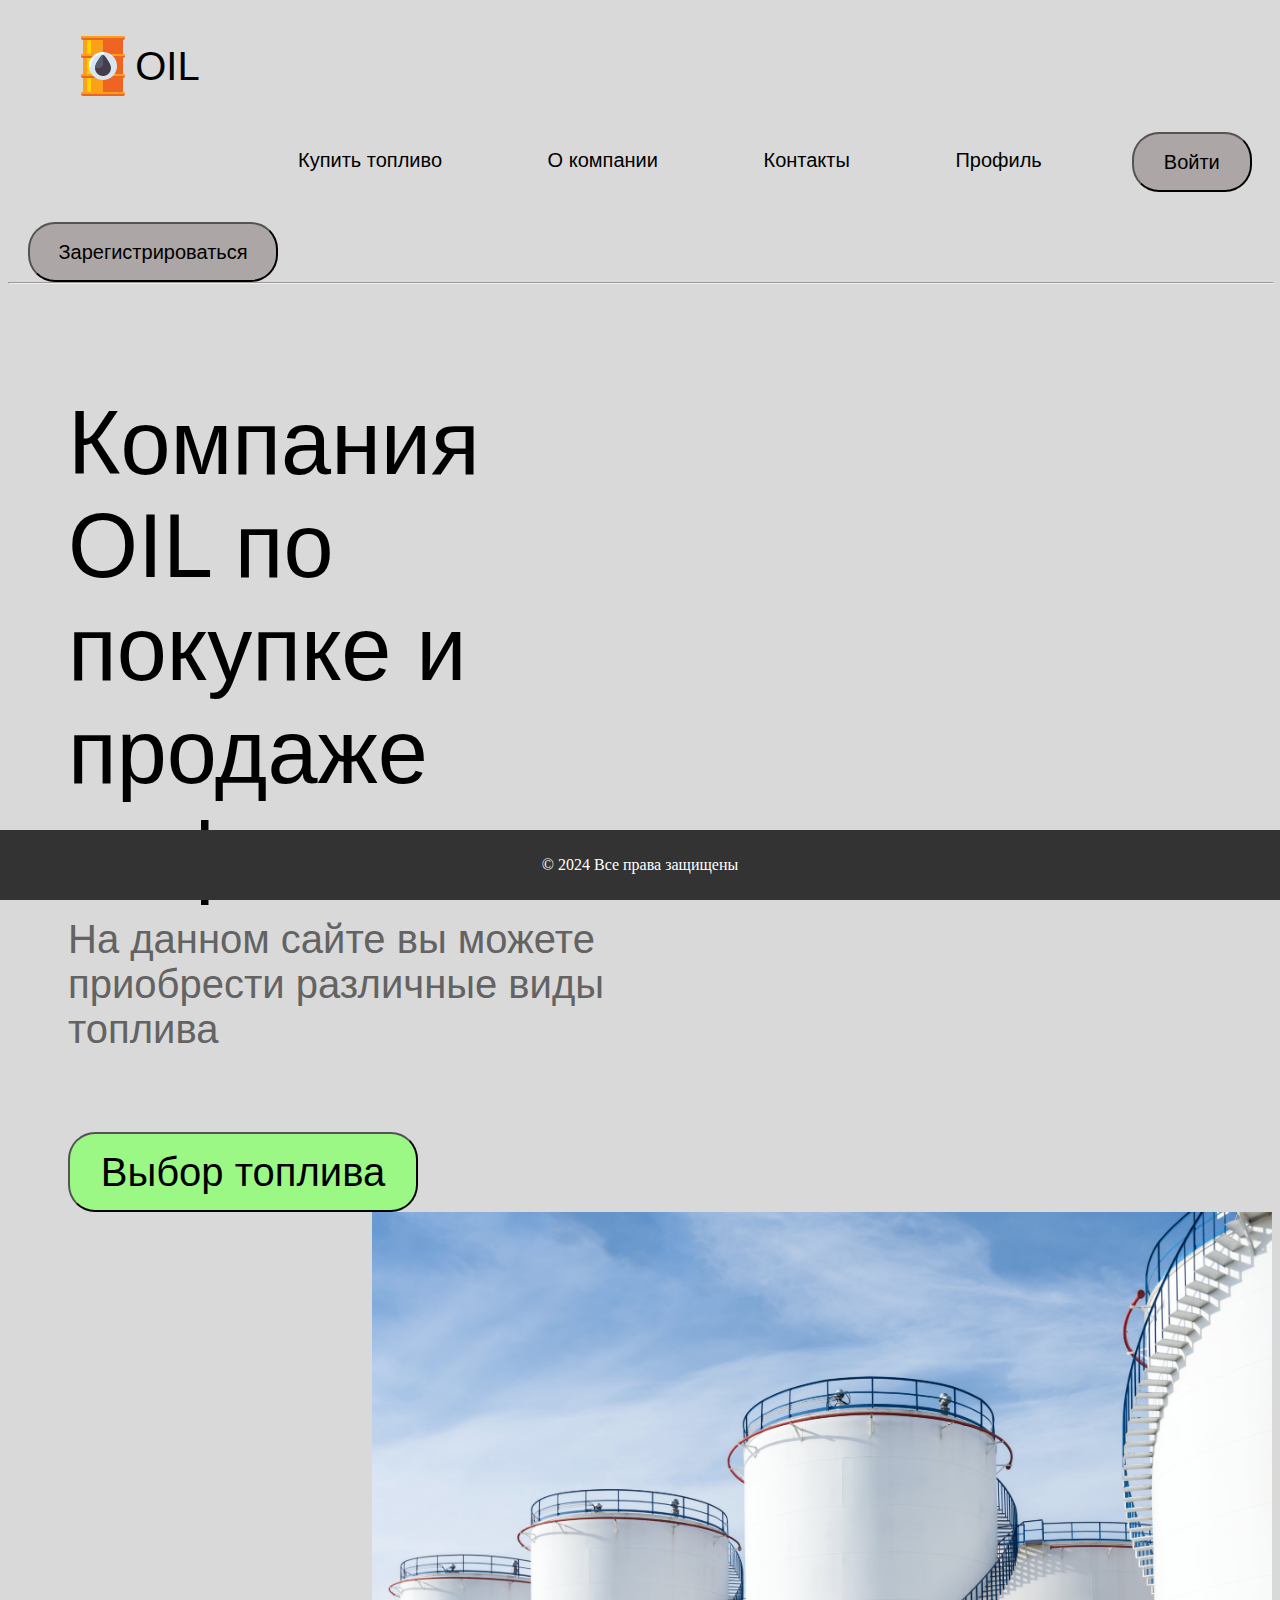
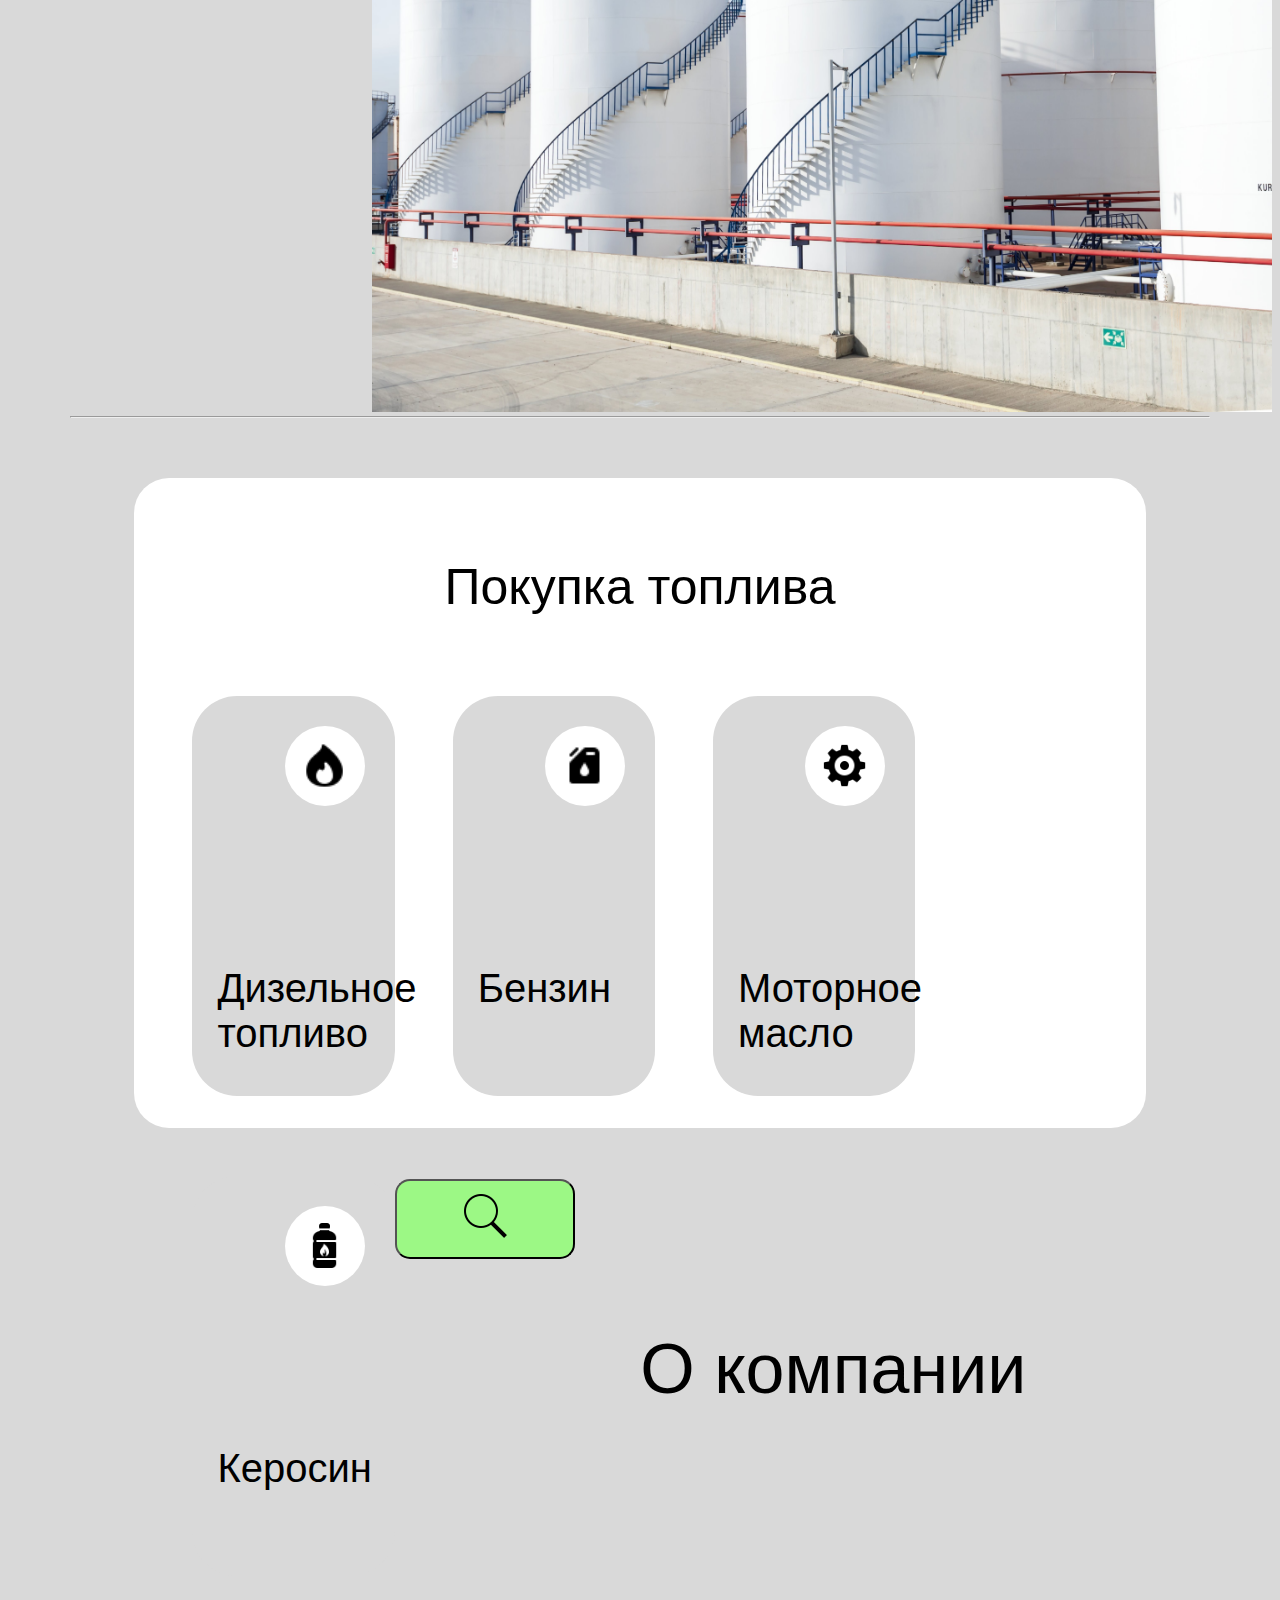
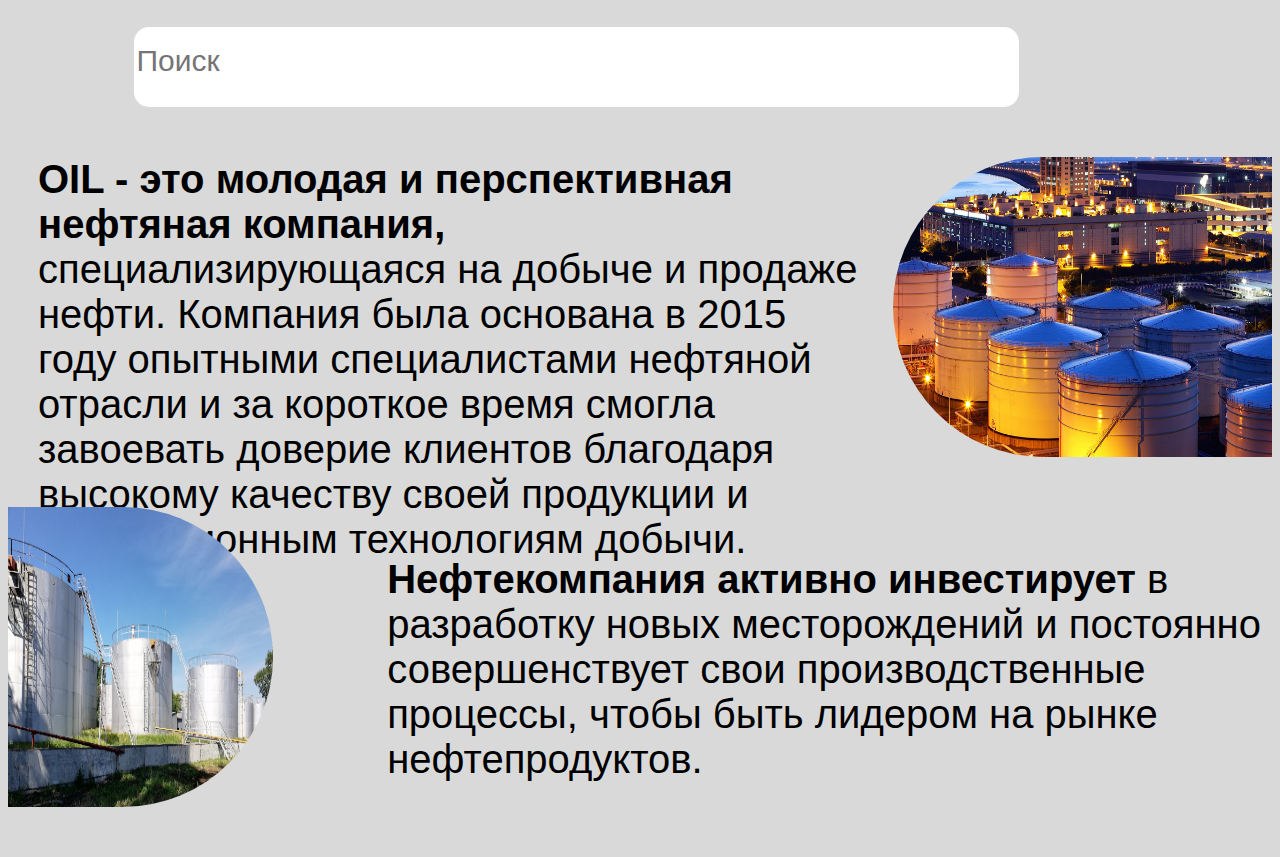
<file: kurs/index.html>
<!DOCTYPE html>
<html lang="en">
<head>
    <meta charset="UTF-8">
    <meta name="viewport" content="width=device-width, initial-scale=1.0">
    <link rel="stylesheet" href="style.css">
    <title>Document</title>
</head>
<body>
    <div class="header">
        <div id="logo">
            <img src="images/oil.png">
            <div id="text">
                <a href="index.html">OIL</a>
            </div>
        </div>
        <div id="nav">
            <a href="#hrr">Купить топливо</a>
            <a href="#ok">О компании</a>
            <a href="kontakt.html">Контакты</a>
            <a href="#">Профиль</a>
        </div>
        <div id="buttons">
            <button id="button" onclick="location.href='avt.html'">Войти</button>
        </div>
        <div id="buttons2">
            <button id="button2" onclick="location.href='reg.html'">Зарегистрироваться</button>
        </div>
    </div>
    <hr width="100%">
    <div class="content">
    <div class="text2">
        Компания OIL по покупке и продаже нефти
    </div>
    <div class="text3">
        На данном сайте вы можете приобрести различные виды топлива
    </div>
    <div id="buttons3">
        <button id="button3" onclick="location.href='#hrr'">Выбор топлива</button>
    </div>
    </div>
    <div class="img1">
        <img src="images/baza.jpg" width="900px" height="800px">
    </div>
    <hr id="hrr" width="90%" size="2px">
    <div class="pokup">
        <div id="text4">
            Покупка топлива
        </div>
       <div id="pok1">
            <div class="ic">
                <div class="png">
                <img src="images/diz.png" width="45px" height="45px">
                </div>
            </div>
            <div class="texta">
                Дизельное топливо
            </div>
       </div>
       <div id="pok1">
            <div class="ic">
                <div class="png">
                    <img src="images/benz.png" width="45px" height="45px">
                    </div>
            </div>
            <div class="texta">
                    Бензин
            </div>
       </div>
       <div id="pok1">
            <div class="ic">
                <div class="png">
                    <img src="images/shest.png" width="45px" height="45px">
                    </div>
            </div>
            <div class="texta">
                    Моторное масло
            </div>
       </div>
       <div id="pok1">
            <div class="ic">
                <div class="png">
                    <img src="images/ker.png" width="45px" height="45px">
                    </div>
            </div>
            <div class="texta">
                    Керосин
            </div>
       </div>
    </div>
    <div class="poisk">
        <input type="search" id="name" name="name" placeholder="Поиск"/>
    </div>
    <div id="buttons4">
        <button id="button4"><img src="images/poisk.png"></button>
    </div>
    <div class="okomp">
        <div id="ok">О компании</div>
    </div>
    <div class="o1">
        <div class="otext">
            <b>OIL - это молодая и перспективная нефтяная компания,</b>
специализирующаяся на добыче и продаже нефти. 
Компания была основана в 2015 году опытными 
специалистами нефтяной отрасли и за короткое время 
смогла завоевать доверие клиентов благодаря высокому 
качеству своей продукции и инновационным
технологиям добычи.
        </div>
        <div class="img2">
            <img id="img2" src="images/neft1.jpg" height="300px" width="100%">
        </div>
    </div>
    <div class="o1">
        <div class="img3">
            <img id="img3" src="images/neft2.jpg" height="300px" width="70%">
        </div>
        <div class="otext2">
            <b>Нефтекомпания активно инвестирует</b> в разработку
новых месторождений и постоянно совершенствует свои производственные
процессы, чтобы быть лидером на рынке нефтепродуктов.
        </div>
    </div>
    <footer>
        <p>&copy; 2024 Все права защищены</p>
    </footer>
</body>
</html>
</file>
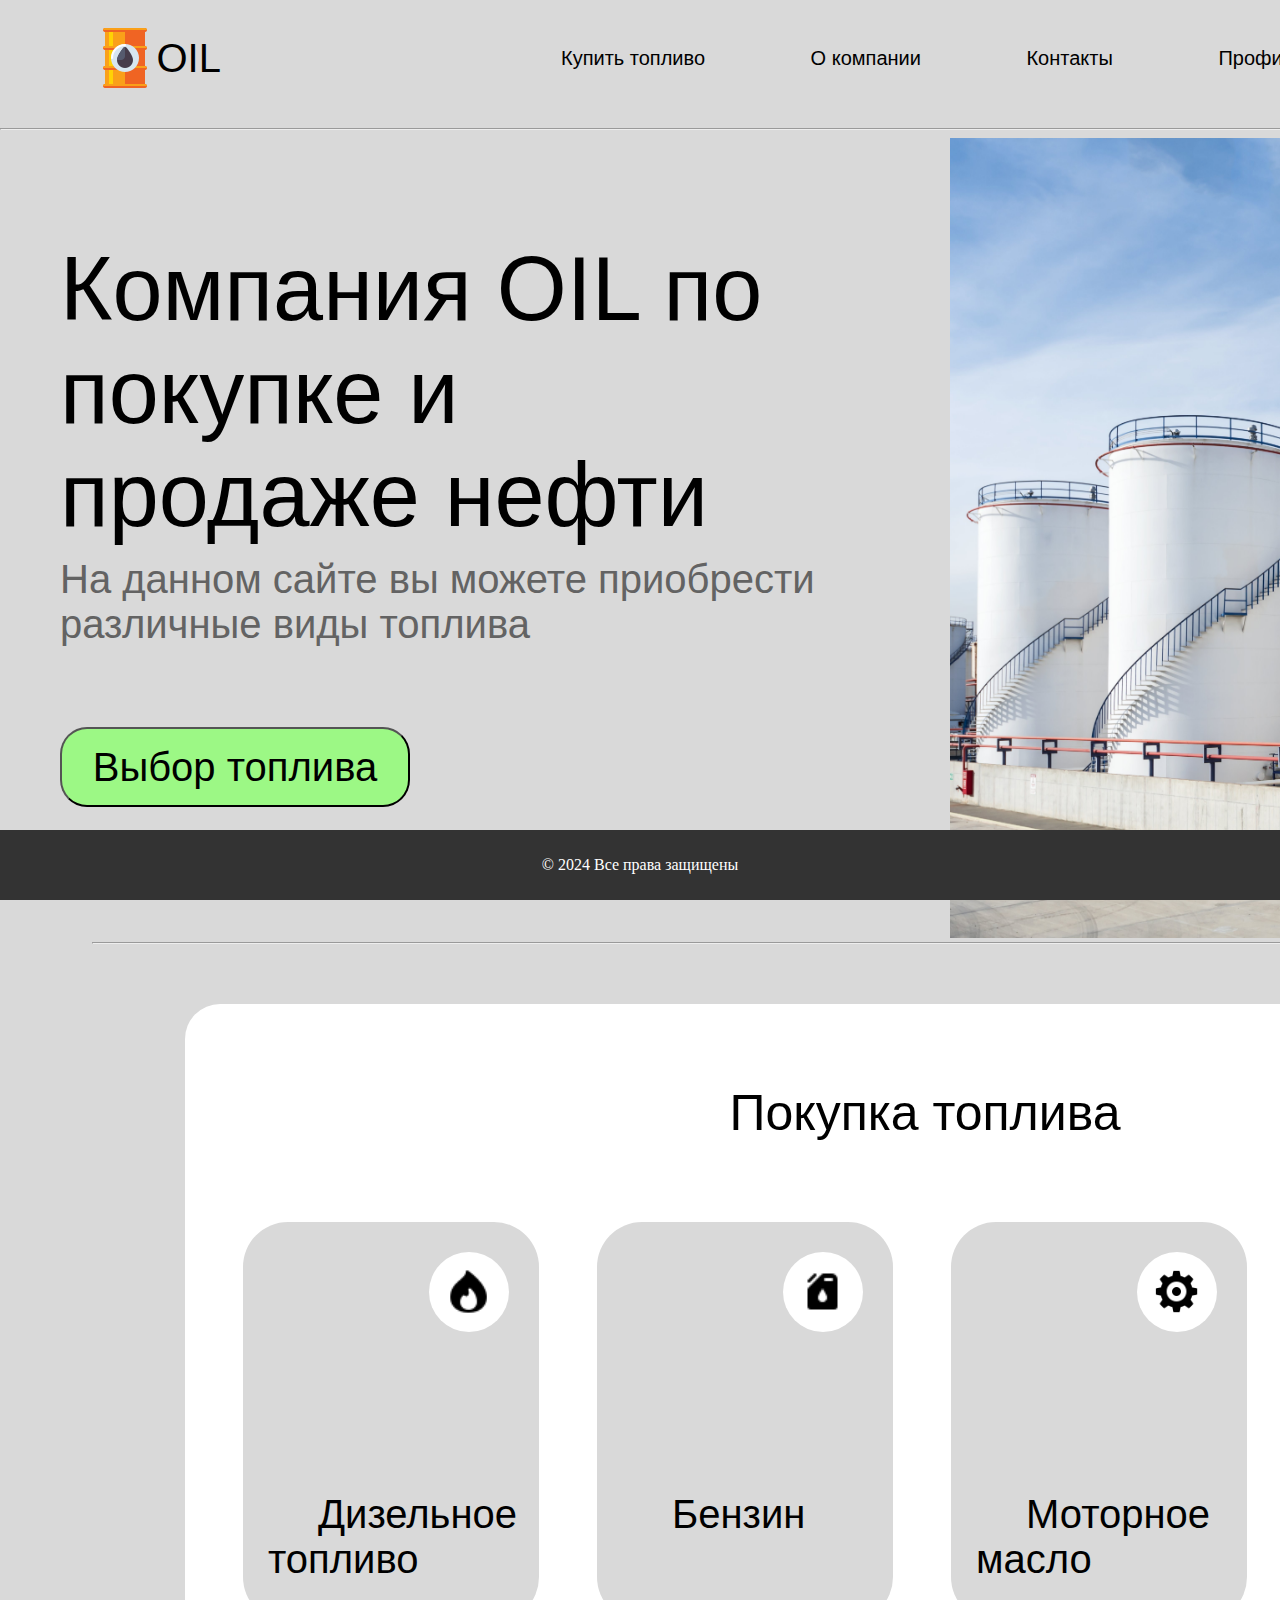
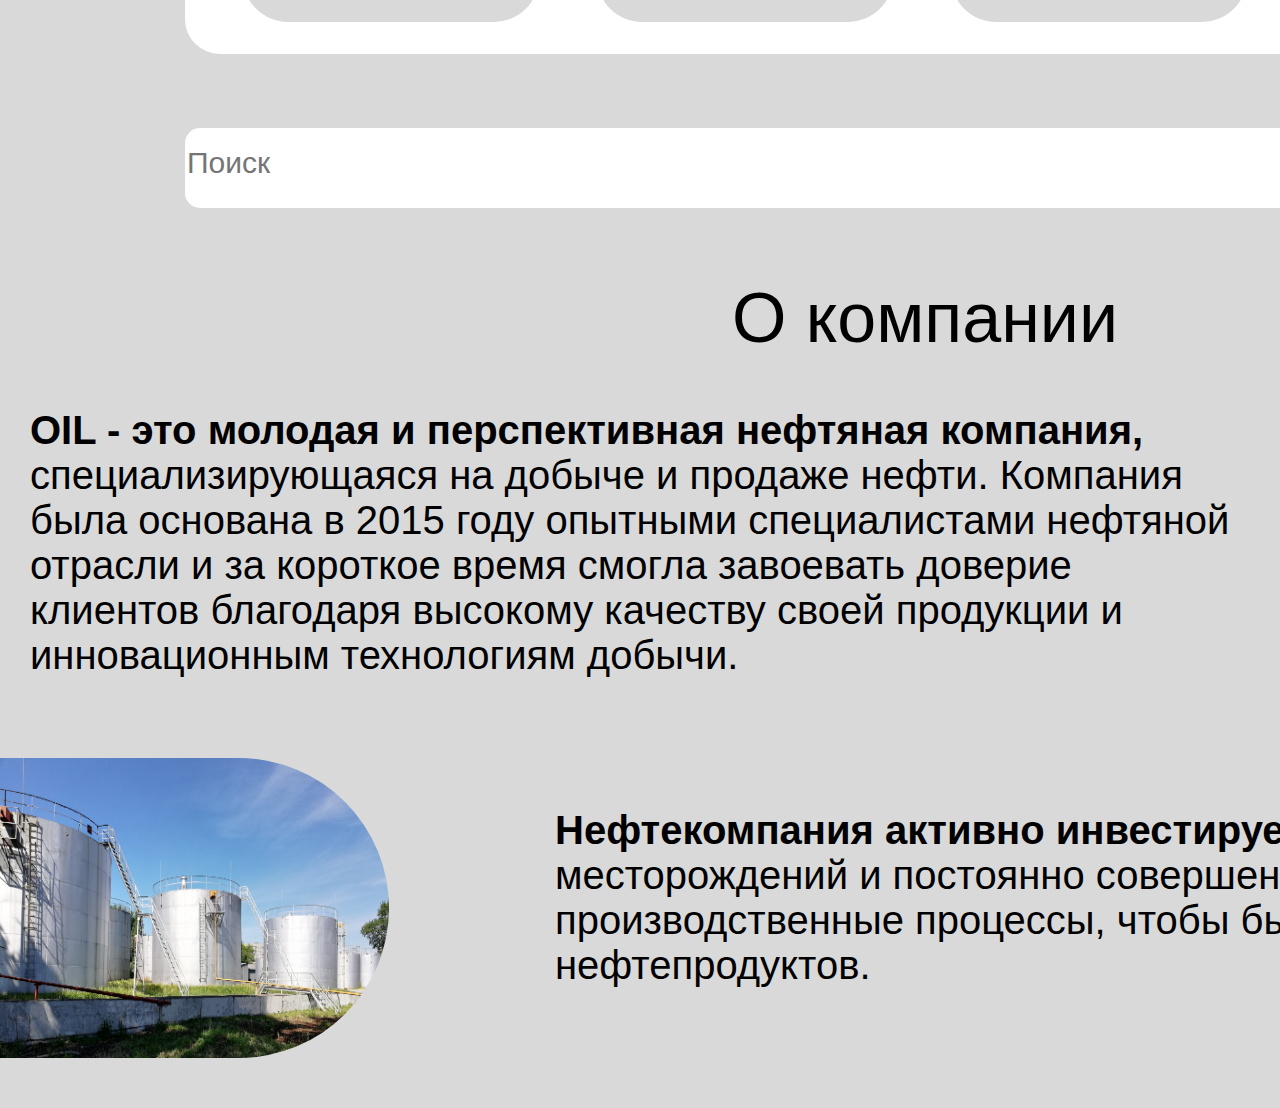
<file: kurs/kurs/index.html>
<!DOCTYPE html>
<html lang="en">
<head>
    <meta charset="UTF-8">
    <meta name="viewport" content="width=device-width, initial-scale=1.0">
    <link rel="stylesheet" href="style.css">
    <title>OIL</title>
</head>
<body>
    <div class="header">
        <div id="logo">
            <img src="images/oil.png">
            <div id="text">
                <a href="index.html">OIL</a>
            </div>
        </div>
        <div id="nav">
            <a href="#hrr">Купить топливо</a>
            <a href="#ok">О компании</a>
            <a href="kontakt.html">Контакты</a>
            <a href="#">Профиль</a>
        </div>
        <div id="buttons">
            <button id="button" onclick="location.href='avt.html'">Войти</button>
        </div>
        <div id="buttons2">
            <button id="button2" onclick="location.href='reg.html'">Зарегистрироваться</button>
        </div>
    </div>
    <hr width="100%">
    <div class="content">
    <div class="text2">
        Компания OIL по покупке и продаже нефти
    </div>
    <div class="text3">
        На данном сайте вы можете приобрести различные виды топлива
    </div>
    <div id="buttons3">
        <button id="button3" onclick="location.href='#hrr'">Выбор топлива</button>
    </div>
    </div>
    <div class="img1">
        <img src="images/baza.jpg" width="900px" height="800px">
    </div>
    <hr id="hrr" width="90%" size="2px">
    <div class="pokup">
        <div id="text4">
            Покупка топлива
        </div>
       <div id="pok1">
            <div class="ic">
                <div class="png">
                <img src="images/diz.png" width="45px" height="45px">
                </div>
            </div>
            <div class="texta">
                <a href="tovar.html">Дизельное топливо</a>
            </div>
       </div>
       <div id="pok1">
            <div class="ic">
                <div class="png">
                    <img src="images/benz.png" width="45px" height="45px">
                    </div>
            </div>
            <div class="texta">
                <a href="tovar2.html">Бензин</a>
            </div>
       </div>
       <div id="pok1">
            <div class="ic">
                <div class="png">
                    <img src="images/shest.png" width="45px" height="45px">
                    </div>
            </div>
            <div class="texta">
                <a href="tovar3.html">Моторное масло</a>
            </div>
       </div>
       <div id="pok1">
            <div class="ic">
                <div class="png">
                    <img src="images/ker.png" width="45px" height="45px">
                    </div>
            </div>
            <div class="texta">
                <a href="tovar4.html">Керосин</a>
            </div>
       </div>
    </div>
    <div class="poisk">
        <input type="search" id="name" name="name" placeholder="Поиск"/>
    </div>
    <div id="buttons4">
        <button id="button4"><img src="images/poisk.png"></button>
    </div>
    <div class="okomp">
        <div id="ok">О компании</div>
    </div>
    <div class="o1">
        <div class="otext">
            <b>OIL - это молодая и перспективная нефтяная компания,</b>
специализирующаяся на добыче и продаже нефти. 
Компания была основана в 2015 году опытными 
специалистами нефтяной отрасли и за короткое время 
смогла завоевать доверие клиентов благодаря высокому 
качеству своей продукции и инновационным
технологиям добычи.
        </div>
        <div class="img2">
            <img id="img2" src="images/neft1.jpg" height="300px" width="100%">
        </div>
    </div>
    <div class="o1">
        <div class="img3">
            <img id="img3" src="images/neft2.jpg" height="300px" width="70%">
        </div>
        <div class="otext2">
            <b>Нефтекомпания активно инвестирует</b> в разработку
новых месторождений и постоянно совершенствует свои производственные
процессы, чтобы быть лидером на рынке нефтепродуктов.
        </div>
    </div>
    <footer>
        <p>&copy; 2024 Все права защищены</p>
    </footer>
</body>
</html>
</file>
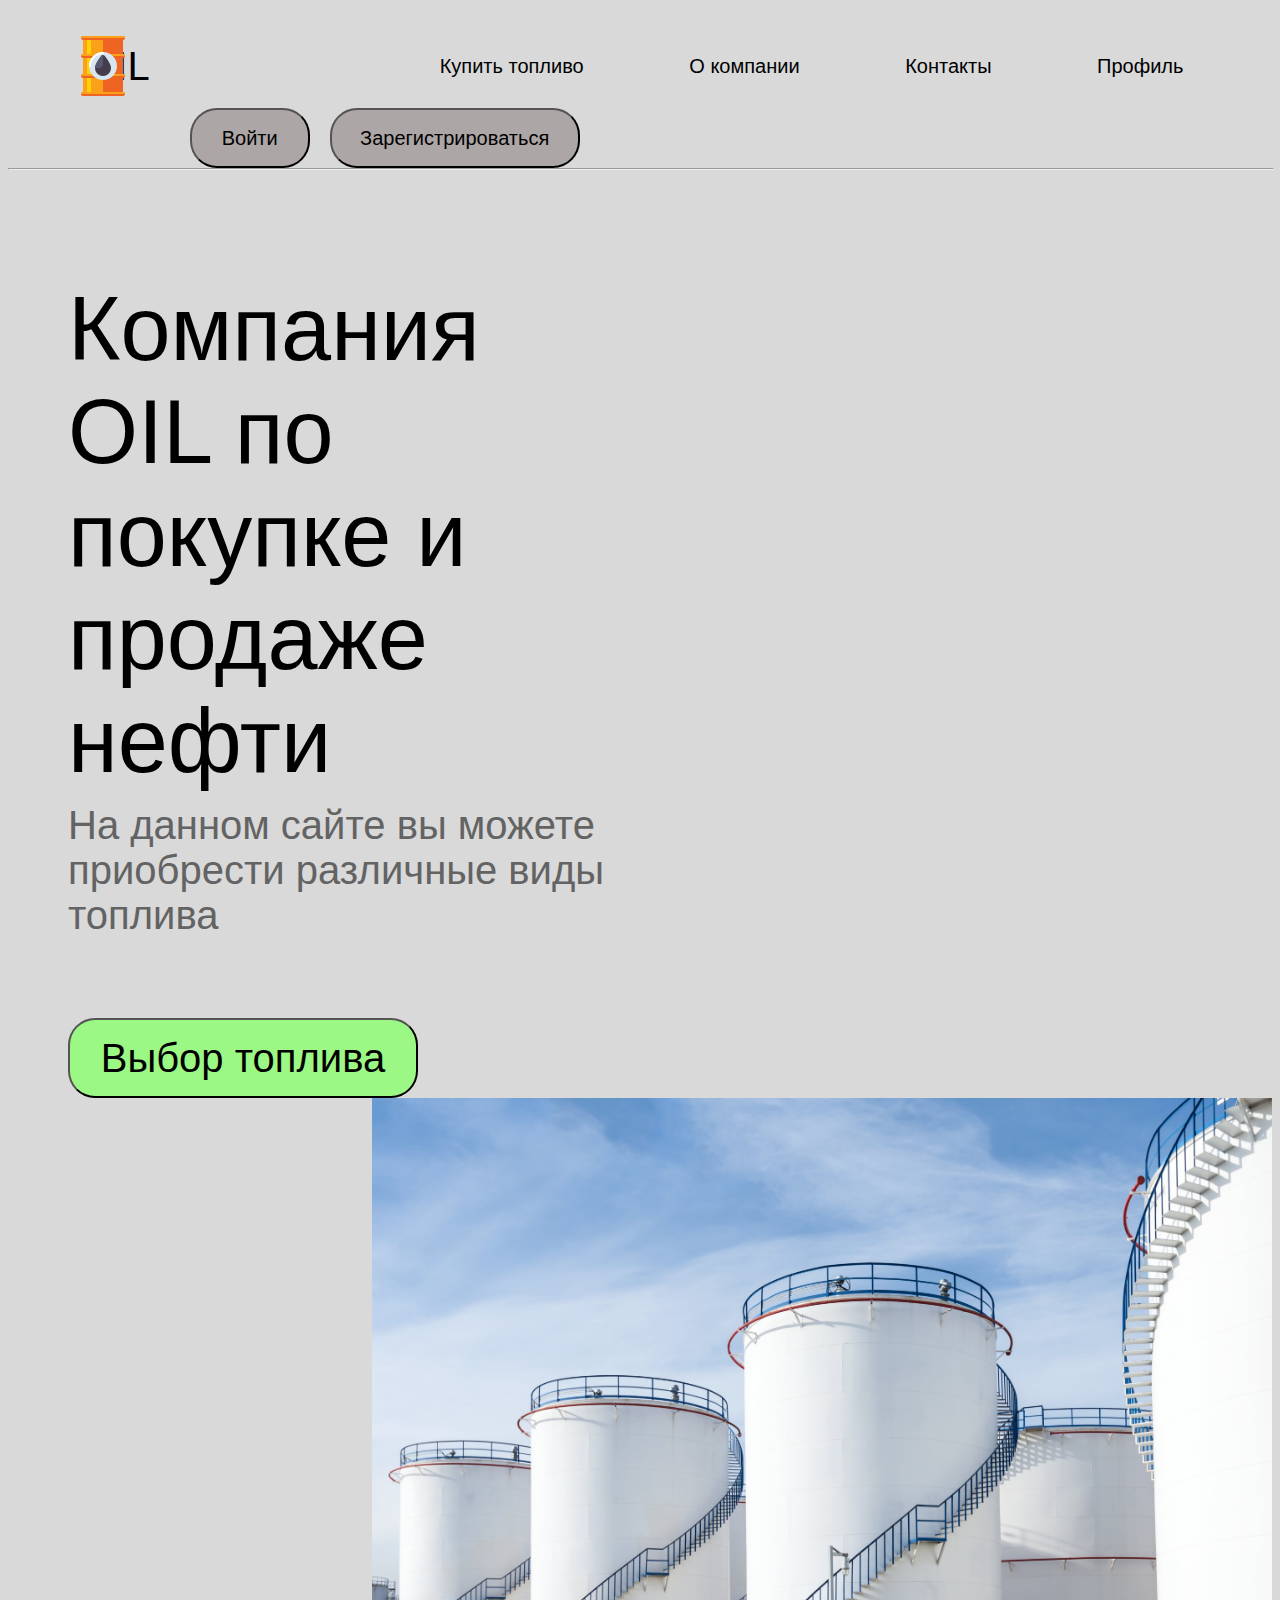
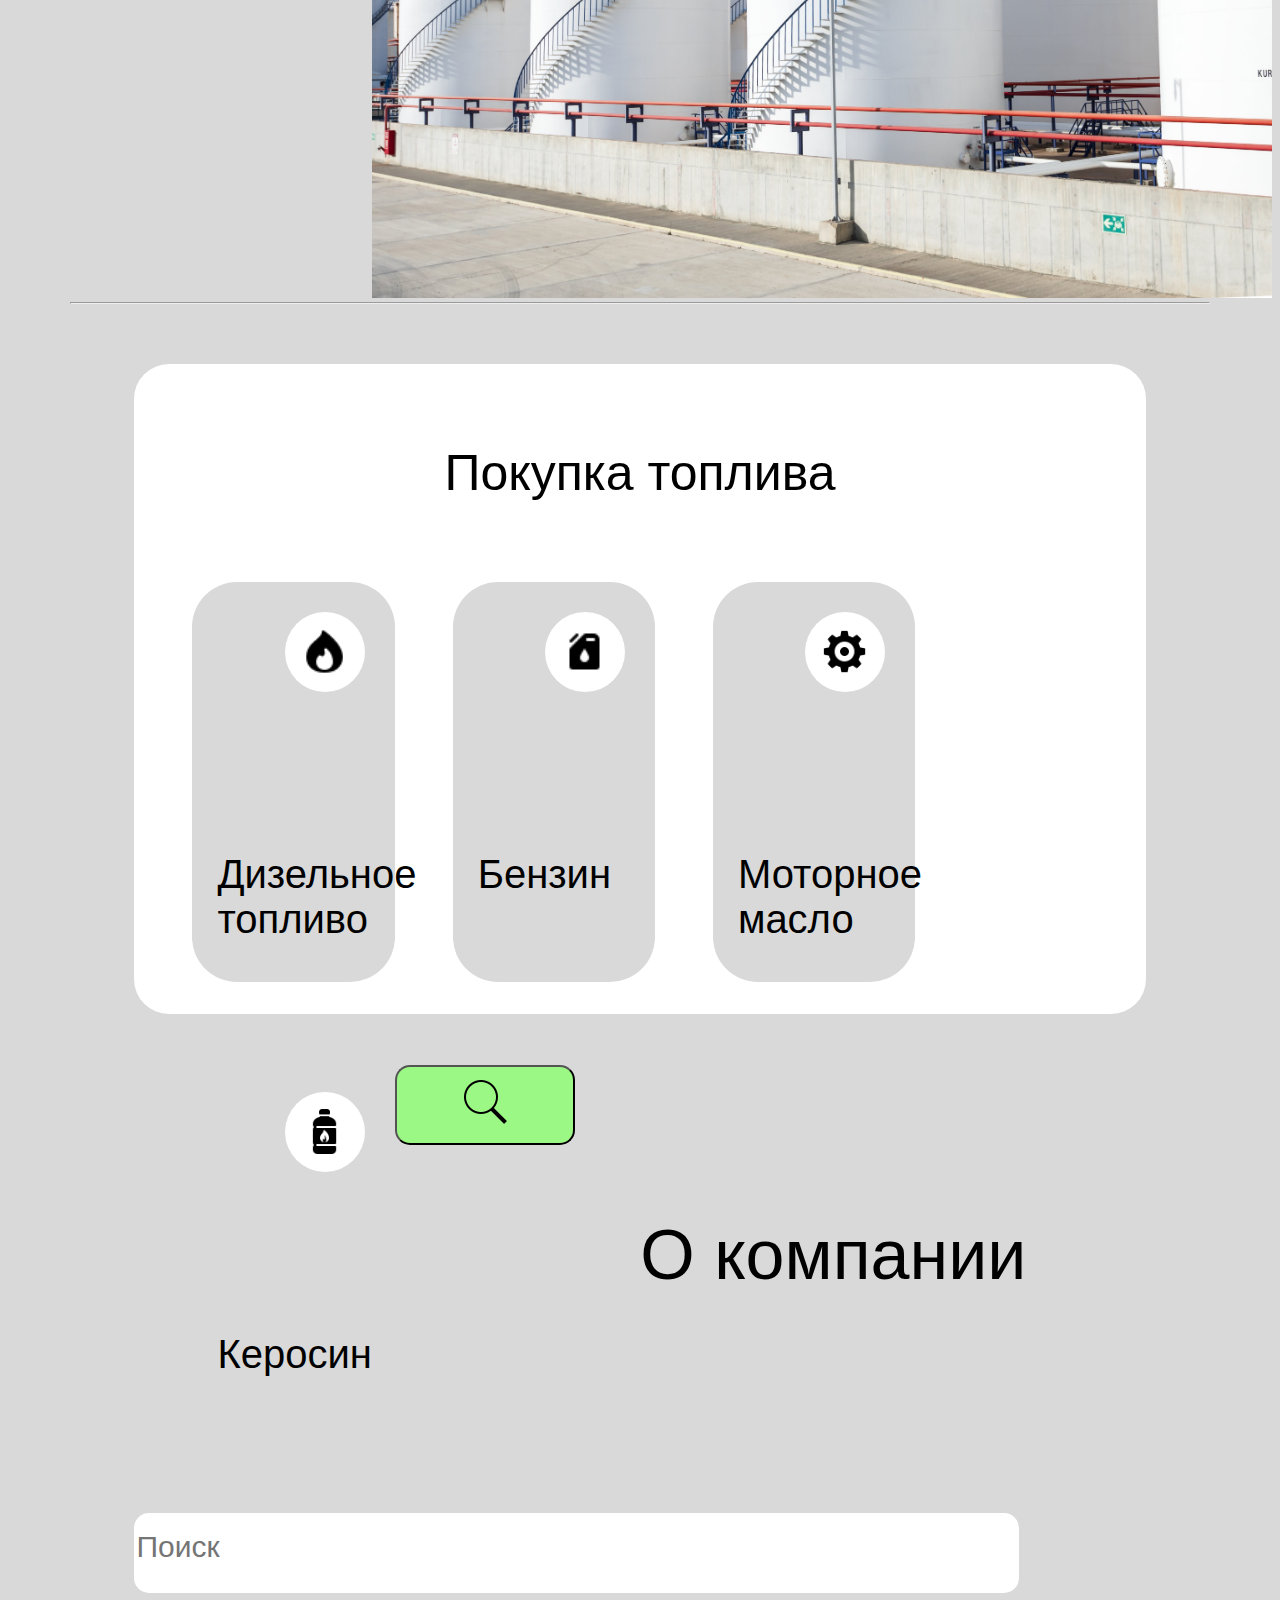
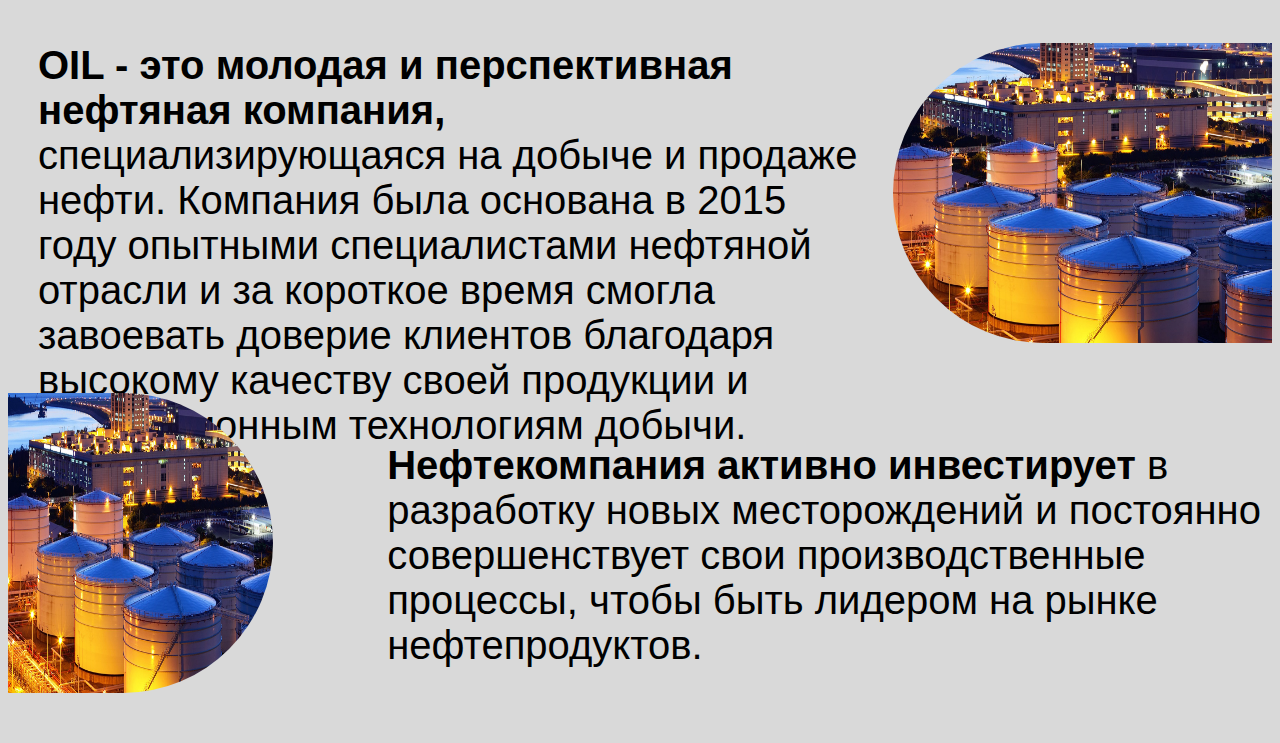
<file: kurs/1.html>
<!DOCTYPE html>
<html lang="en">
<head>
    <meta charset="UTF-8">
    <meta name="viewport" content="width=device-width, initial-scale=1.0">
    <link rel="stylesheet" href="style.css">
    <title>Document</title>
</head>
<body>
    <div class="header">
        <div id="logo">
            <img src="images/oil.png">
            <div id="text">
                OIL
            </div>
        </div>
        <div id="nav">
            <a href="#">Купить топливо</a>
            <a href="#">О компании</a>
            <a href="#">Контакты</a>
            <a href="#">Профиль</a>
        </div>
        <div id="buttons">
            <button id="button">Войти</button>
        </div>
        <div id="buttons2">
            <button id="button2">Зарегистрироваться</button>
        </div>
    </div>
    <hr width="100%">
    <div class="content">
    <div class="text2">
        Компания OIL по покупке и продаже нефти
    </div>
    <div class="text3">
        На данном сайте вы можете приобрести различные виды топлива
    </div>
    <div id="buttons3">
        <button id="button3">Выбор топлива</button>
    </div>
    </div>
    <div class="img1">
        <img src="images/baza.jpg" width="900px" height="800px">
    </div>
    <hr width="90%" size="2px">
    <div class="pokup">
        <div id="text4">
            Покупка топлива
        </div>
       <div id="pok1">
            <div class="ic">
                <div class="png">
                <img src="images/diz.png" width="45px" height="45px">
                </div>
            </div>
            <div class="texta">
                Дизельное топливо
            </div>
       </div>
       <div id="pok1">
            <div class="ic">
                <div class="png">
                    <img src="images/benz.png" width="45px" height="45px">
                    </div>
            </div>
            <div class="texta">
                    Бензин
            </div>
       </div>
       <div id="pok1">
            <div class="ic">
                <div class="png">
                    <img src="images/shest.png" width="45px" height="45px">
                    </div>
            </div>
            <div class="texta">
                    Моторное масло
            </div>
       </div>
       <div id="pok1">
            <div class="ic">
                <div class="png">
                    <img src="images/ker.png" width="45px" height="45px">
                    </div>
            </div>
            <div class="texta">
                    Керосин
            </div>
       </div>
    </div>
    <div class="poisk">
        <input type="search" id="name" name="name" placeholder="Поиск"/>
    </div>
    <div id="buttons4">
        <button id="button4"><img src="images/poisk.png"></button>
    </div>
    <div class="okomp">
        О компании
    </div>
    <div class="o1">
        <div class="otext">
            <b>OIL - это молодая и перспективная нефтяная компания,</b>
специализирующаяся на добыче и продаже нефти. 
Компания была основана в 2015 году опытными 
специалистами нефтяной отрасли и за короткое время 
смогла завоевать доверие клиентов благодаря высокому 
качеству своей продукции и инновационным
технологиям добычи.
        </div>
        <div class="img2">
            <img id="img2" src="images/neft1.jpg" height="300px" width="100%">
        </div>
    </div>
    <div class="o1">
        <div class="img3">
            <img id="img3" src="images/neft1.jpg" height="300px" width="70%">
        </div>
        <div class="otext2">
            <b>Нефтекомпания активно инвестирует</b> в разработку
новых месторождений и постоянно совершенствует свои производственные
процессы, чтобы быть лидером на рынке нефтепродуктов.
        </div>
    </div>
</body>
</html>
</file>
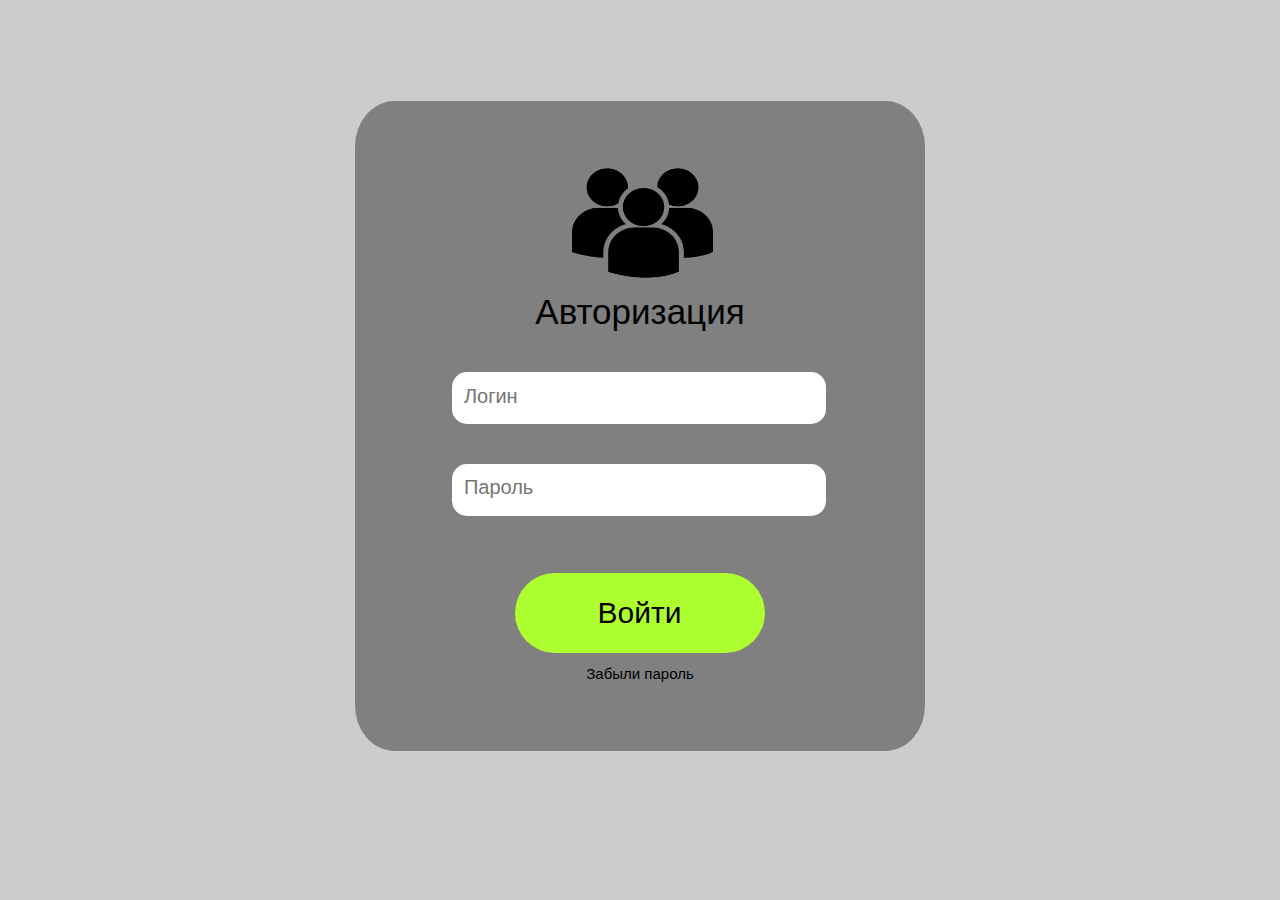
<file: kurs/avt.html>
<!DOCTYPE html>
<html lang="en">
<head>
    <meta charset="UTF-8">
    <meta name="viewport" content="width=device-width, initial-scale=1.0">
    <link href="style3.css" rel="stylesheet">
    <title>Document</title>
</head>
<body>
    <div class="back">
        <div id="iconka">
            <img src="images/imga.png" width="40%" height="130px">
        </div>
        <div id="text">
            Авторизация
        </div>
        <div id="input">
            <input type="text" id="name" name="name" placeholder="Логин"/>
        </div>
        <div id="input">
            <input type="text" id="name" name="name" placeholder="Пароль"/>
        </div>
            <button type="button" class="button">
                Войти
            </button>
            <div id="t2">
            <button type="button" class="button2">
                Забыли пароль
            </button>
        </div>
    </div>
</body>
</html>
</file>
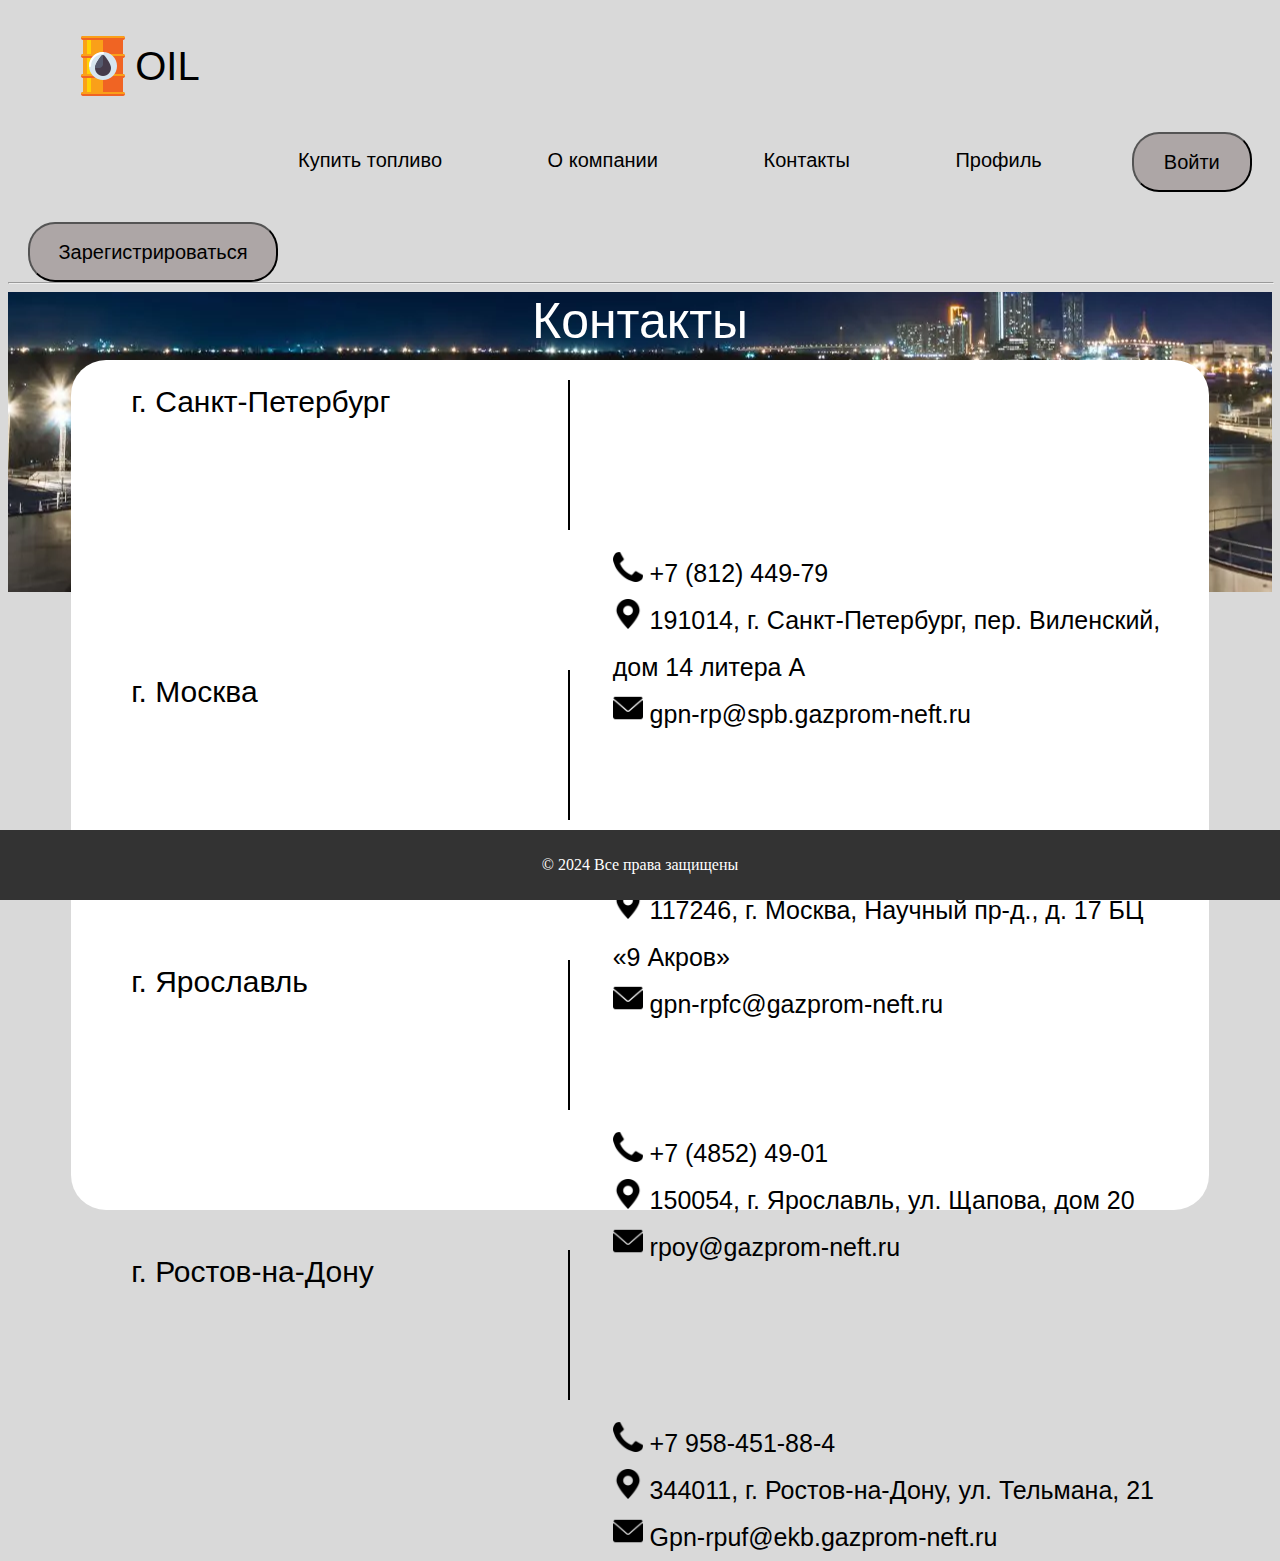
<file: kurs/kontakt.html>
<!DOCTYPE html>
<html lang="en">
<head>
    <meta charset="UTF-8">
    <meta name="viewport" content="width=device-width, initial-scale=1.0">
    <link rel="stylesheet" href="style2.css">
    <title>Document</title>
</head>
<body>
    <div class="header">
        <div id="logo">
            <img src="images/oil.png">
            <div id="text">
                <a href="index.html">OIL</a>
            </div>
        </div>
        <div id="nav">
            <a href="index.html">Купить топливо</a>
            <a href="index.html">О компании</a>
            <a href="index2.html">Контакты</a>
            <a href="#">Профиль</a>
        </div>
        <div id="buttons">
            <button id="button" onclick="location.href='avt.html'">Войти</button>
        </div>
        <div id="buttons2">
            <button id="button2" onclick="location.href='reg.html'">Зарегистрироваться</button>
        </div>
    </div>
    <hr width="100%">
    <div class="content">
        <div class="textcont">
            Контакты
            <div class="cont">
                <div class="gorod">
                    <div class="t1">
                    г. Санкт-Петербург
                    </div>
                    <div class= "vertical"></div>
                    <div class="inf">
                        <span><img src="images/tel.png" width="30px" height="30px"> +7 (812) 449-79</span>
                        <span><img src="images/addres.png" width="30px" height="30px"> 191014, г. Санкт-Петербург, пер. Виленский,
                            дом 14 литера А</span>
                        <span><img src="images/pochta.png" width="30px" height="30px"> gpn-rp@spb.gazprom-neft.ru</span>
                    </div>
                </div>
                <div class="gorod">
                    <div class="t1">
                        г. Москва
                        </div>
                    <div class= "vertical"></div>
                    <div class="inf">
                        <span><img src="images/tel.png" width="30px" height="30px"> +7 (495) 514-01</span>
                        <span><img src="images/addres.png" width="30px" height="30px"> 117246, г. Москва, Научный пр-д., д. 17 БЦ «9 Акров»</span>
                        <span><img src="images/pochta.png" width="30px" height="30px"> gpn-rpfc@gazprom-neft.ru</span>
                    </div>
                </div>
                <div class="gorod">
                    <div class="t1">
                        г. Ярославль
                        </div>
                    <div class= "vertical"></div>
                    <div class="inf">
                        <span><img src="images/tel.png" width="30px" height="30px"> +7 (4852) 49-01</span>
                        <span><img src="images/addres.png" width="30px" height="30px"> 150054, г. Ярославль, ул. Щапова, дом 20</span>
                        <span><img src="images/pochta.png" width="30px" height="30px"> rpoy@gazprom-neft.ru</span>
                    </div>
                </div>
                <div class="gorod">
                    <div class="t1">
                        г. Ростов-на-Дону
                        </div>
                    <div class= "vertical"></div>
                    <div class="inf">
                        <span><img src="images/tel.png" width="30px" height="30px"> +7 958-451-88-4</span>
                        <span><img src="images/addres.png" width="30px" height="30px"> 344011, г. Ростов-на-Дону, ул. Тельмана, 21</span>
                        <span><img src="images/pochta.png" width="30px" height="30px"> Gpn-rpuf@ekb.gazprom-neft.ru</span>
                    </div>
                </div>
            </div>
        </div>
    </div>
    <footer>
        <p>&copy; 2024 Все права защищены</p>
    </footer>
</body>
</html>
</file>
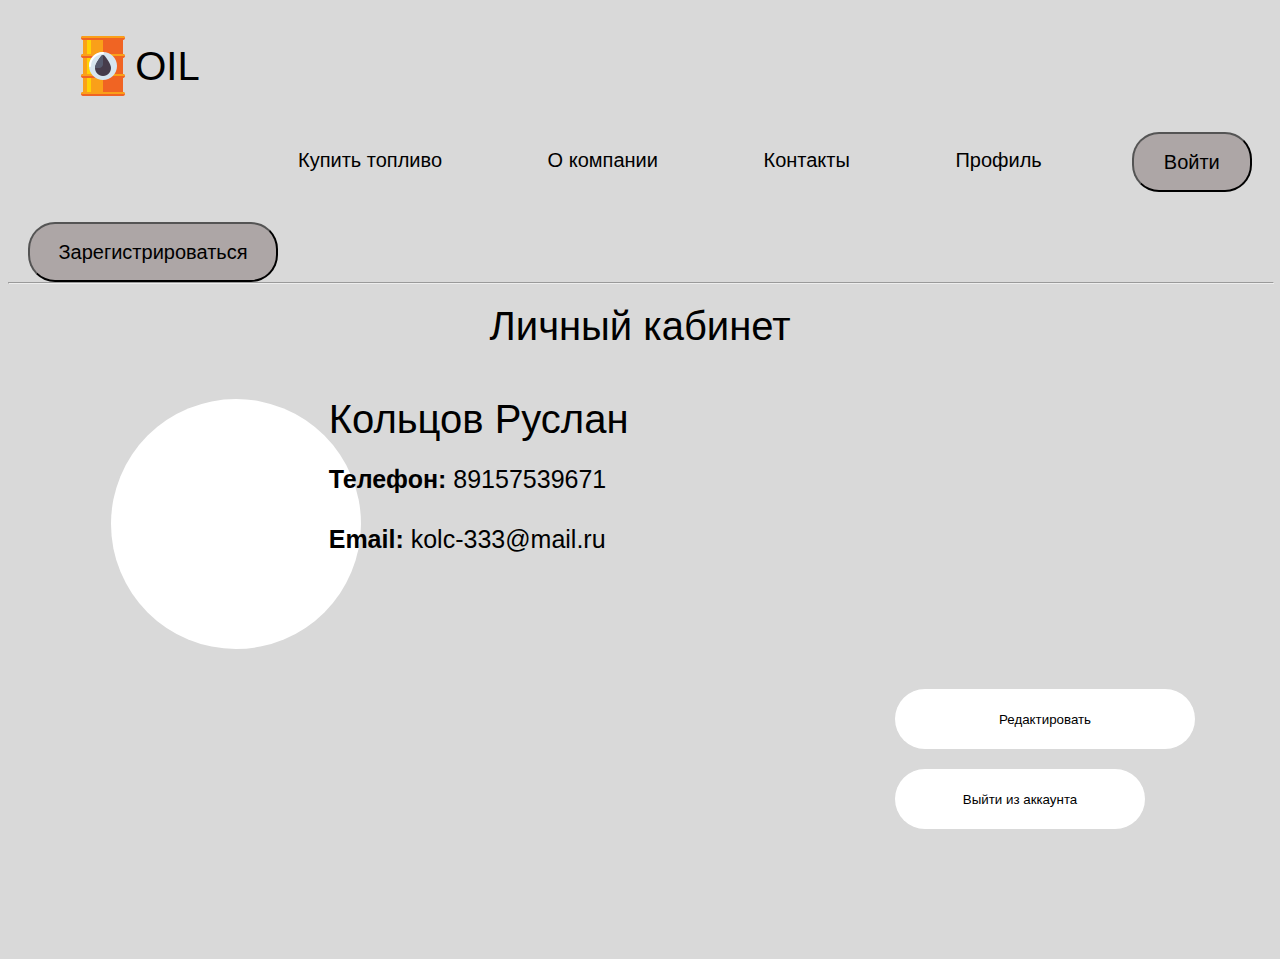
<file: kurs/profil.html>
<!DOCTYPE html>
<html lang="en">
<head>
    <meta charset="UTF-8">
    <meta name="viewport" content="width=device-width, initial-scale=1.0">
    <link rel="stylesheet" href="style10.css">
    <title>Document</title>
</head>
<body>
    <div class="header">
        <div id="logo">
            <img src="images/oil.png">
            <div id="text">
                <a href="index.html">OIL</a>
            </div>
        </div>
        <div id="nav">
            <a href="#hrr">Купить топливо</a>
            <a href="#ok">О компании</a>
            <a href="kontakt.html">Контакты</a>
            <a href="#">Профиль</a>
        </div>
        <div id="buttons">
            <button id="button" onclick="location.href='avt.html'">Войти</button>
        </div>
        <div id="buttons2">
            <button id="button2" onclick="location.href='reg.html'">Зарегистрироваться</button>
        </div>
    </div>
    <hr width="100%">
    <div class="textl">
        Личный кабинет
    </div>
    <div class="infm">
        <div class="ava">
            <div class="foto">

            </div>
        </div>
        <div class="fam">
            <span id="s1">Кольцов Руслан</span>
            <span id="s2"><b>Телефон:</b> 89157539671</span>
            <span id="s2"><b>Email:</b> kolc-333@mail.ru</span>
        </div>
        <div class="buttons2">
            <button id="button3" onclick="location.href=''">Редактировать</button>
        
            <button id="button4" onclick="location.href=''">Выйти из аккаунта</button>
        </div>
    </div>
</file>
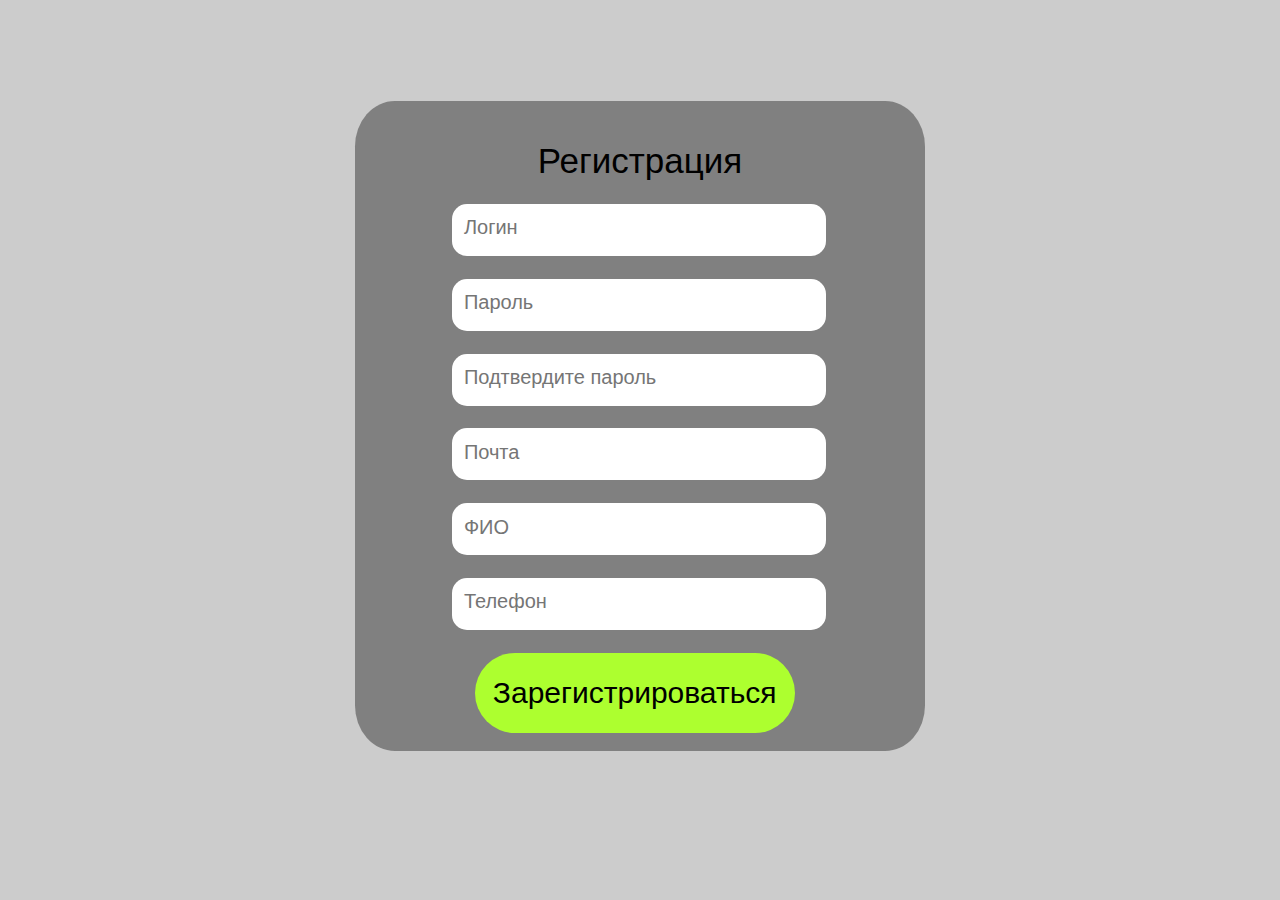
<file: kurs/reg.html>
<!DOCTYPE html>
<html lang="en">
<head>
    <meta charset="UTF-8">
    <meta name="viewport" content="width=device-width, initial-scale=1.0">
    <link href="style4.css" rel="stylesheet">
    <title>Document</title>
</head>
<body>
    <div class="back">
        <div id="text">
            Регистрация
        </div>
        <div id="input">
            <input type="text" id="name" name="name" placeholder="Логин"/>
        </div>
        <div id="input">
            <input type="text" id="name" name="name" placeholder="Пароль"/>
        </div>
        <div id="input">
            <input type="text" id="name" name="name" placeholder="Подтвердите пароль"/>
        </div>
        <div id="input">
            <input type="text" id="name" name="name" placeholder="Почта"/>
        </div>
        <div id="input">
            <input type="text" id="name" name="name" placeholder="ФИО"/>
        </div>
        <div id="input">
            <input type="text" id="name" name="name" placeholder="Телефон"/>
        </div>
        <button type="button" class="button">
            Зарегистрироваться
        </button>
    </div>
</body>
</html>
</file>
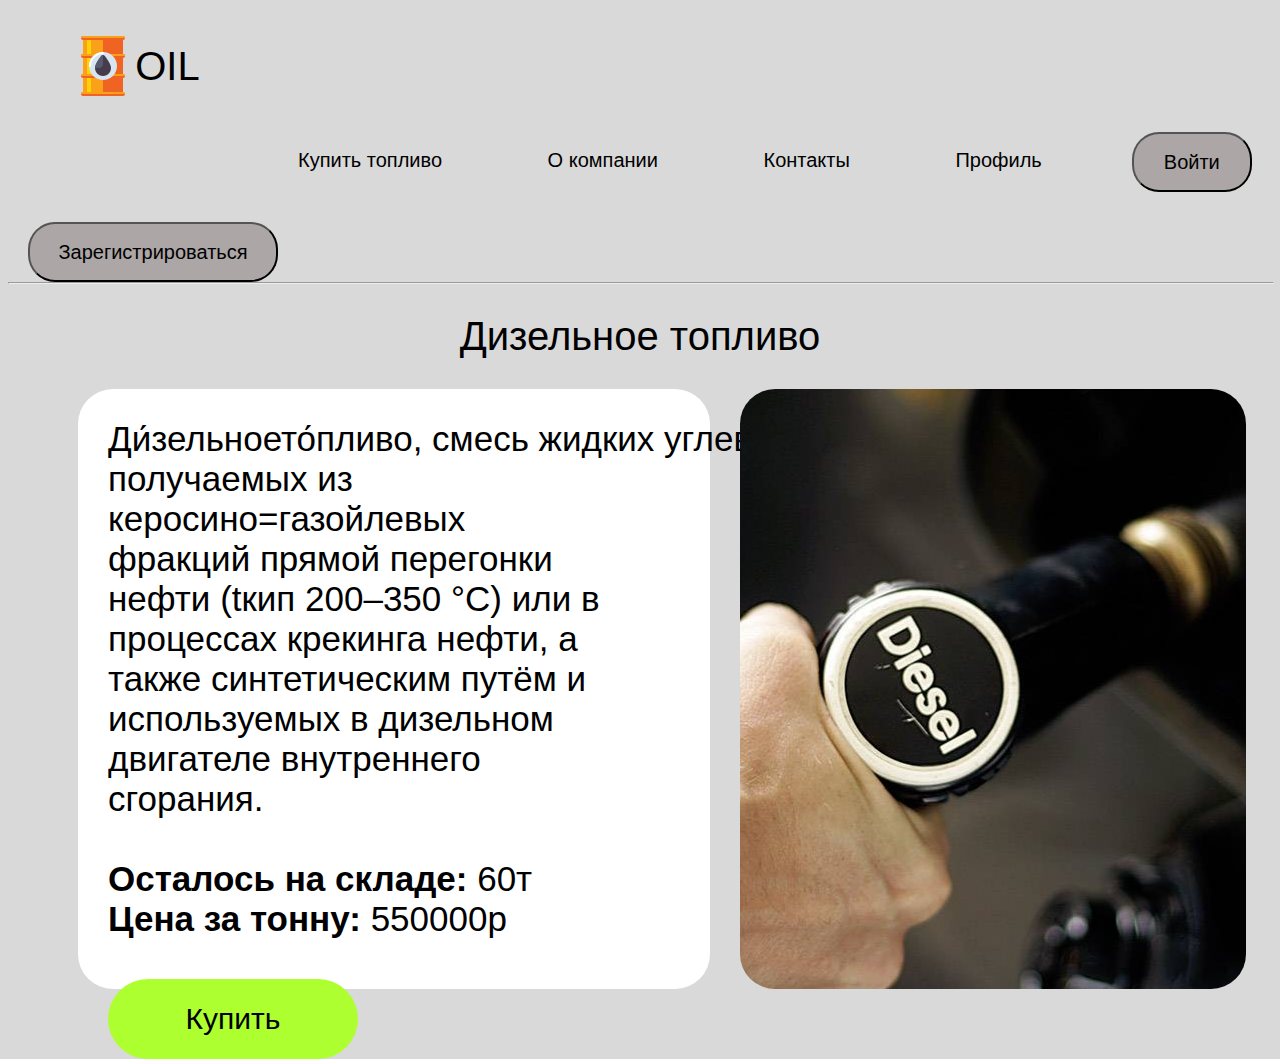
<file: kurs/tovar.html>
<!DOCTYPE html>
<html lang="en">
<head>
    <meta charset="UTF-8">
    <meta name="viewport" content="width=device-width, initial-scale=1.0">
    <link rel="stylesheet" href="style6.css">
    <title>Document</title>
</head>
<body>
    <div class="header">
        <div id="logo">
            <img src="images/oil.png">
            <div id="text">
                <a href="index.html">OIL</a>
            </div>
        </div>
        <div id="nav">
            <a href="index.html">Купить топливо</a>
            <a href="index.html">О компании</a>
            <a href="kontakt.html">Контакты</a>
            <a href="#">Профиль</a>
        </div>
        <div id="buttons">
            <button id="button" onclick="location.href='avt.html'">Войти</button>
        </div>
        <div id="buttons2">
            <button id="button2" onclick="location.href='reg.html'">Зарегистрироваться</button>
        </div>
    </div>
    <hr width="100%">
    <div class="texttov">
        Дизельное топливо
    </div>
    <div class="info">
        <div class="text2">
            Ди́зельноето́пливо, смесь жидких углеводородов, получаемых из керосино=газойлевых фракций 
прямой перегонки нефти (tкип 200–350 °C) или в процессах крекинга нефти, а также синтетическим путём и используемых в дизельном двигателе внутреннего
сгорания.
        </div>
        <div class="text3">
            <span><b>Осталось на складе:</b> 60т</span>
            <span><b>Цена за тонну:</b> 550000р</span>
        </div>
        <button type="button" class="button3">
            Купить
        </button>
    </div>
    <div class="imgt">

    </div>
</body>
</html>
</file>
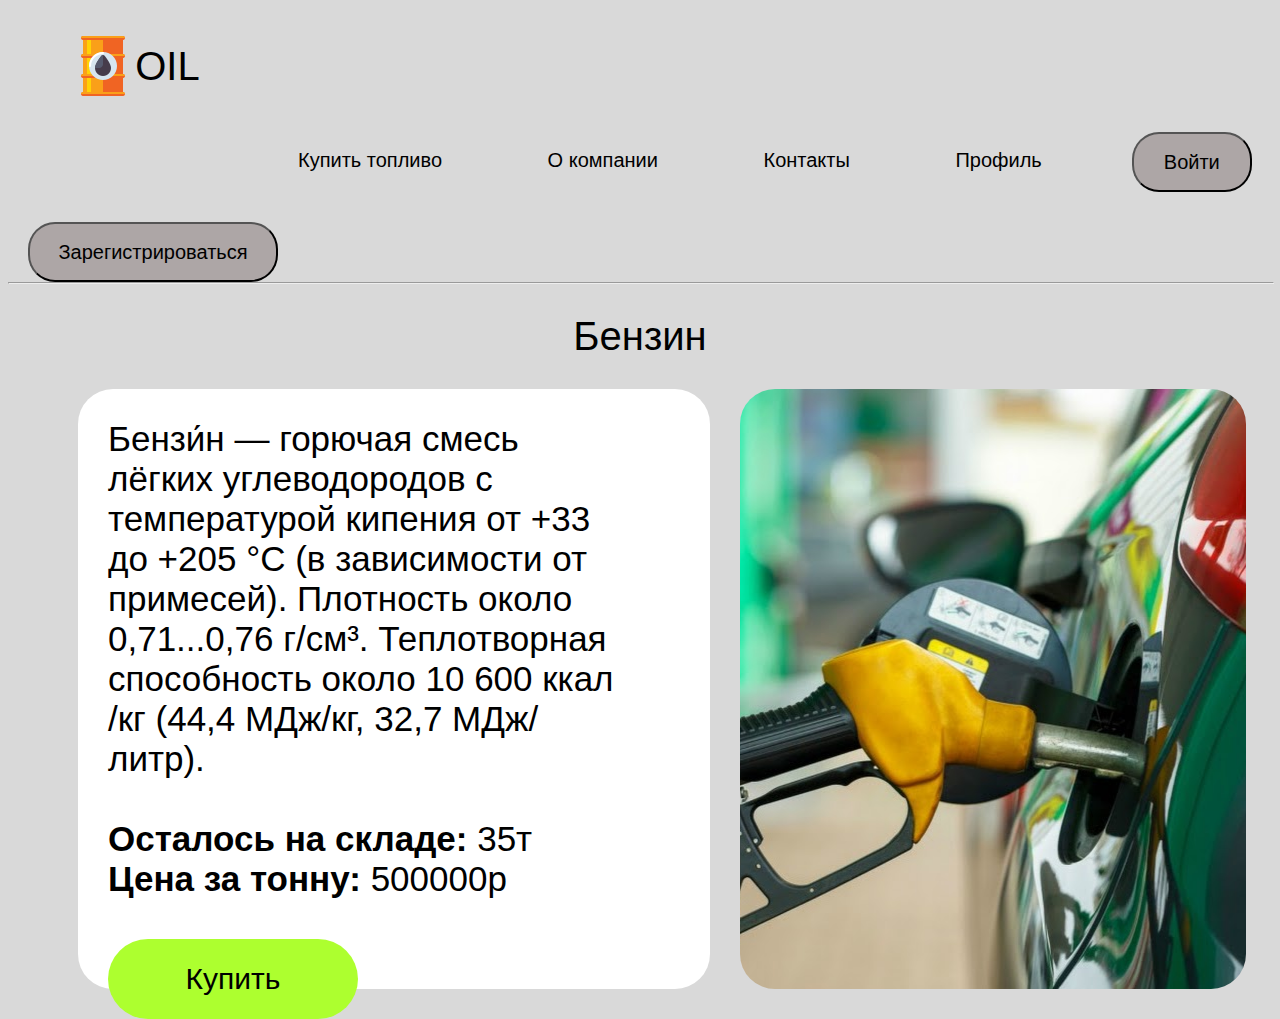
<file: kurs/tovar2.html>
<!DOCTYPE html>
<html lang="en">
<head>
    <meta charset="UTF-8">
    <meta name="viewport" content="width=device-width, initial-scale=1.0">
    <link rel="stylesheet" href="style7.css">
    <title>Document</title>
</head>
<body>
    <div class="header">
        <div id="logo">
            <img src="images/oil.png">
            <div id="text">
                <a href="index.html">OIL</a>
            </div>
        </div>
        <div id="nav">
            <a href="index.html">Купить топливо</a>
            <a href="index.html">О компании</a>
            <a href="kontakt.html">Контакты</a>
            <a href="#">Профиль</a>
        </div>
        <div id="buttons">
            <button id="button" onclick="location.href='avt.html'">Войти</button>
        </div>
        <div id="buttons2">
            <button id="button2" onclick="location.href='reg.html'">Зарегистрироваться</button>
        </div>
    </div>
    <hr width="100%">
    <div class="texttov">
        Бензин
    </div>
    <div class="info">
        <div class="text2">
            Бензи́н — горючая смесь лёгких углеводородов с температурой кипения от +33 до +205 °C (в зависимости от примесей). Плотность около 0,71...0,76 г/см³. Теплотворная способность около 10 600 ккал /кг (44,4 МДж/кг, 32,7 МДж/литр). 
        </div>
        <div class="text3">
            <span><b>Осталось на складе:</b> 35т</span>
            <span><b>Цена за тонну:</b> 500000р</span>
        </div>
        <button type="button" class="button3">
            Купить
        </button>
    </div>
    <div class="imgt">

    </div>
</body>
</html>
</file>
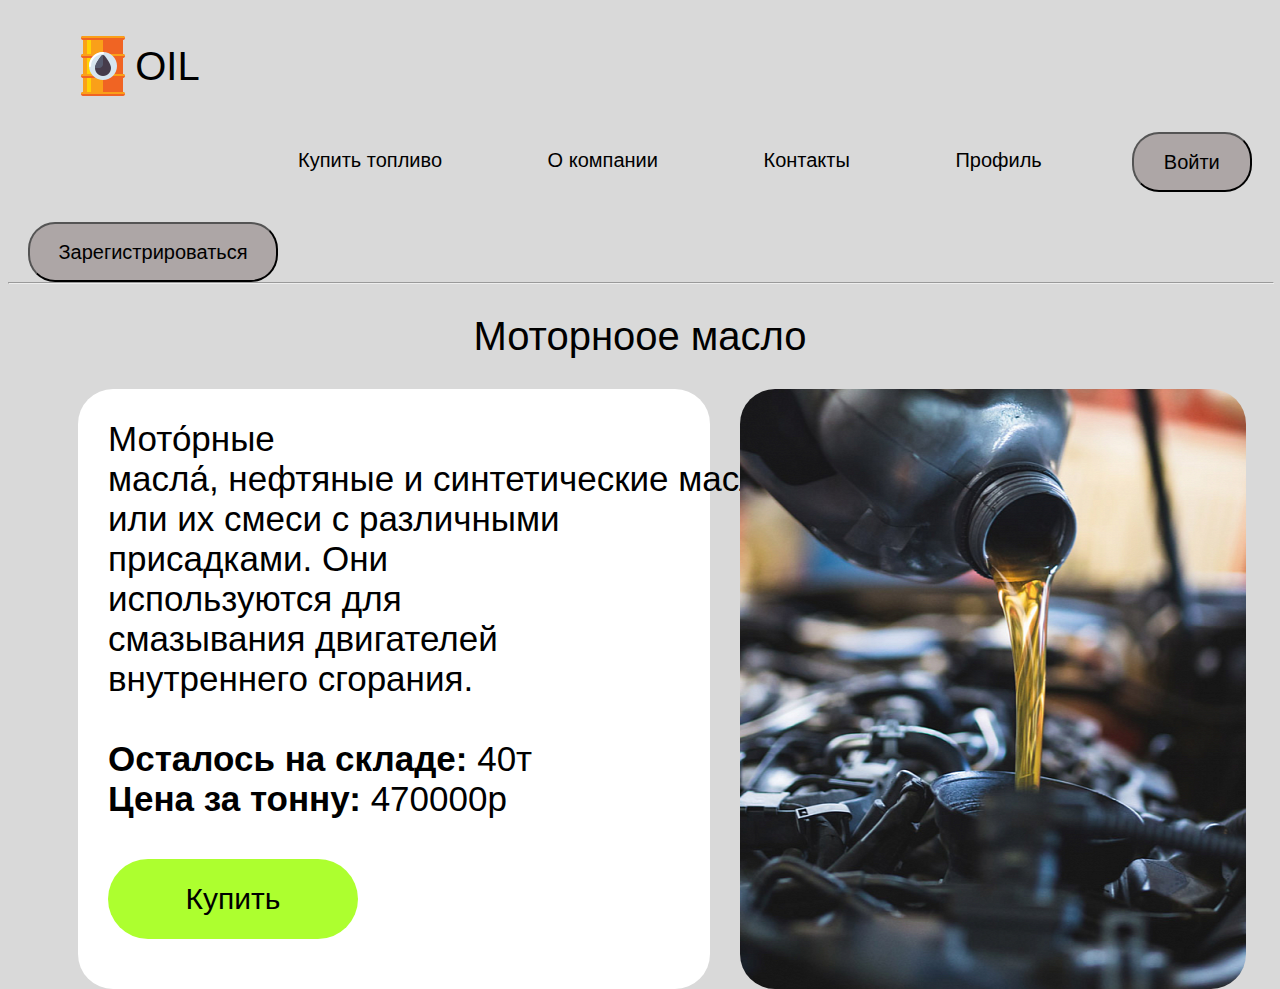
<file: kurs/tovar3.html>
<!DOCTYPE html>
<html lang="en">
<head>
    <meta charset="UTF-8">
    <meta name="viewport" content="width=device-width, initial-scale=1.0">
    <link rel="stylesheet" href="style8.css">
    <title>Document</title>
</head>
<body>
    <div class="header">
        <div id="logo">
            <img src="images/oil.png">
            <div id="text">
                <a href="index.html">OIL</a>
            </div>
        </div>
        <div id="nav">
            <a href="index.html">Купить топливо</a>
            <a href="index.html">О компании</a>
            <a href="kontakt.html">Контакты</a>
            <a href="#">Профиль</a>
        </div>
        <div id="buttons">
            <button id="button" onclick="location.href='avt.html'">Войти</button>
        </div>
        <div id="buttons2">
            <button id="button2" onclick="location.href='reg.html'">Зарегистрироваться</button>
        </div>
    </div>
    <hr width="100%">
    <div class="texttov">
        Моторноое масло
    </div>
    <div class="info">
        <div class="text2">
            Мото́рные масла́, нефтяные и синтетические масла или их смеси с различными присадками. Они используются для смазывания двигателей внутреннего сгорания.
        </div>
        <div class="text3">
            <span><b>Осталось на складе:</b> 40т</span>
            <span><b>Цена за тонну:</b> 470000р</span>
        </div>
        <button type="button" class="button3">
            Купить
        </button>
    </div>
    <div class="imgt">

    </div>
</body>
</html>
</file>
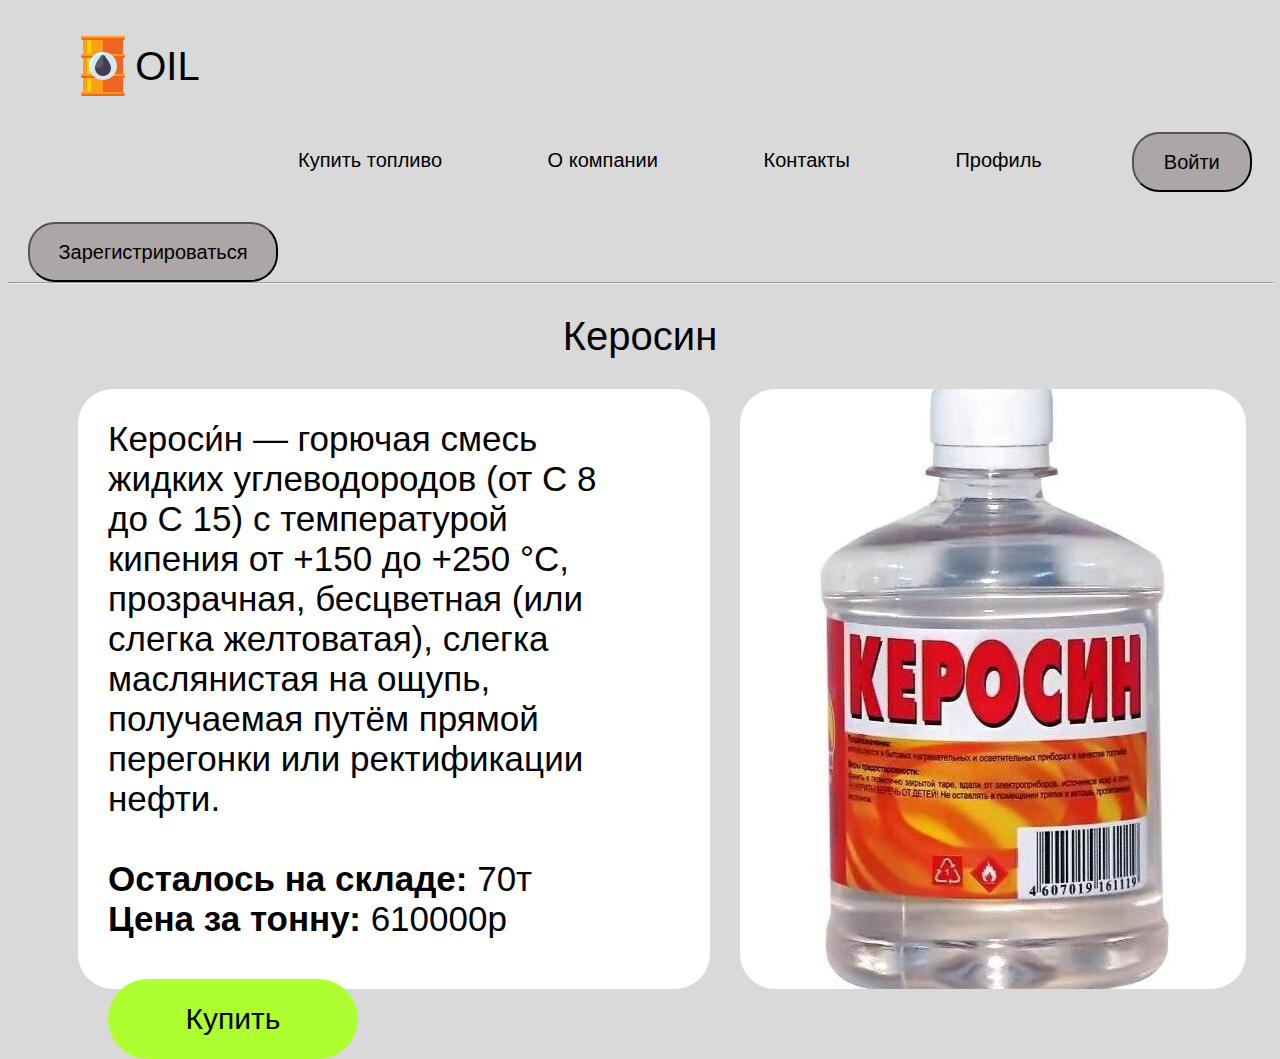
<file: kurs/tovar4.html>
<!DOCTYPE html>
<html lang="en">
<head>
    <meta charset="UTF-8">
    <meta name="viewport" content="width=device-width, initial-scale=1.0">
    <link rel="stylesheet" href="style9.css">
    <title>Document</title>
</head>
<body>
    <div class="header">
        <div id="logo">
            <img src="images/oil.png">
            <div id="text">
                <a href="index.html">OIL</a>
            </div>
        </div>
        <div id="nav">
            <a href="index.html">Купить топливо</a>
            <a href="index.html">О компании</a>
            <a href="kontakt.html">Контакты</a>
            <a href="#">Профиль</a>
        </div>
        <div id="buttons">
            <button id="button" onclick="location.href='avt.html'">Войти</button>
        </div>
        <div id="buttons2">
            <button id="button2" onclick="location.href='reg.html'">Зарегистрироваться</button>
        </div>
    </div>
    <hr width="100%">
    <div class="texttov">
        Керосин
    </div>
    <div class="info">
        <div class="text2">
            Кероси́н — горючая смесь жидких углеводородов (от C 8 до C 15) с температурой кипения от +150 до +250 °C, прозрачная, бесцветная (или слегка желтоватая), слегка маслянистая на ощупь, получаемая путём прямой перегонки или ректификации нефти.
        </div>
        <div class="text3">
            <span><b>Осталось на складе:</b> 70т</span>
            <span><b>Цена за тонну:</b> 610000р</span>
        </div>
        <button type="button" class="button3">
            Купить
        </button>
    </div>
    <div class="imgt">

    </div>
</body>
</html>
</file>
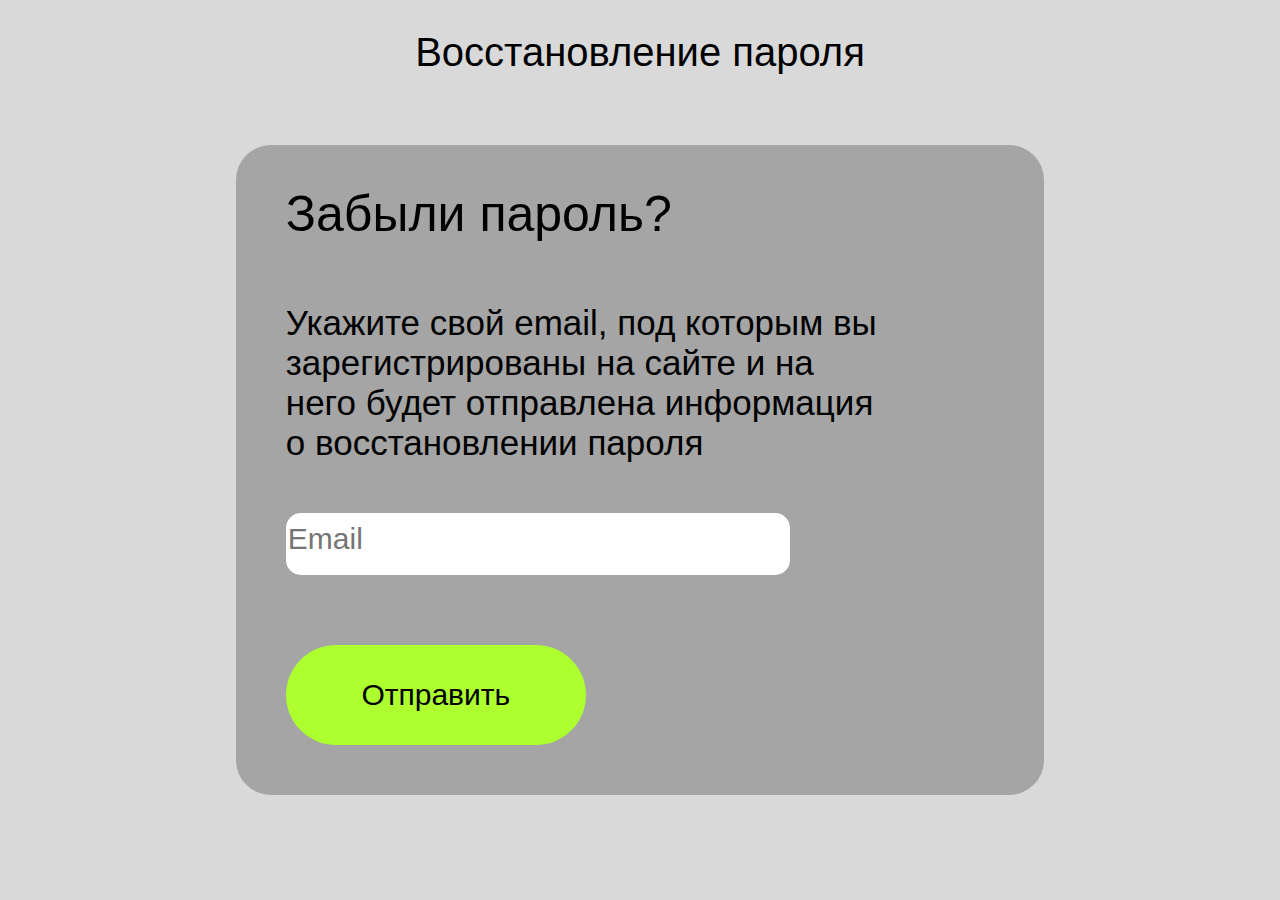
<file: kurs/vost.html>
<!DOCTYPE html>
<html lang="en">
<head>
    <meta charset="UTF-8">
    <meta name="viewport" content="width=device-width, initial-scale=1.0">
    <link rel="stylesheet" href="style5.css">
    <title>Document</title>
</head>
<body>
<div class="text">
    Восстановление пароля
</div>
<div class="main">
    <div class="text2">
        Забыли пароль?
    </div>
    <div class="text3">
        Укажите свой email, под которым вы
зарегистрированы на сайте и на него будет
отправлена информация о восстановлении пароля
    </div>
    <div class="poisk">
        <input type="email" id="mail" name="mail" placeholder="Email"/>
    </div>
    <button type="button" class="button">
       Отправить
    </button>
</div>
</body>
</html>
</file>
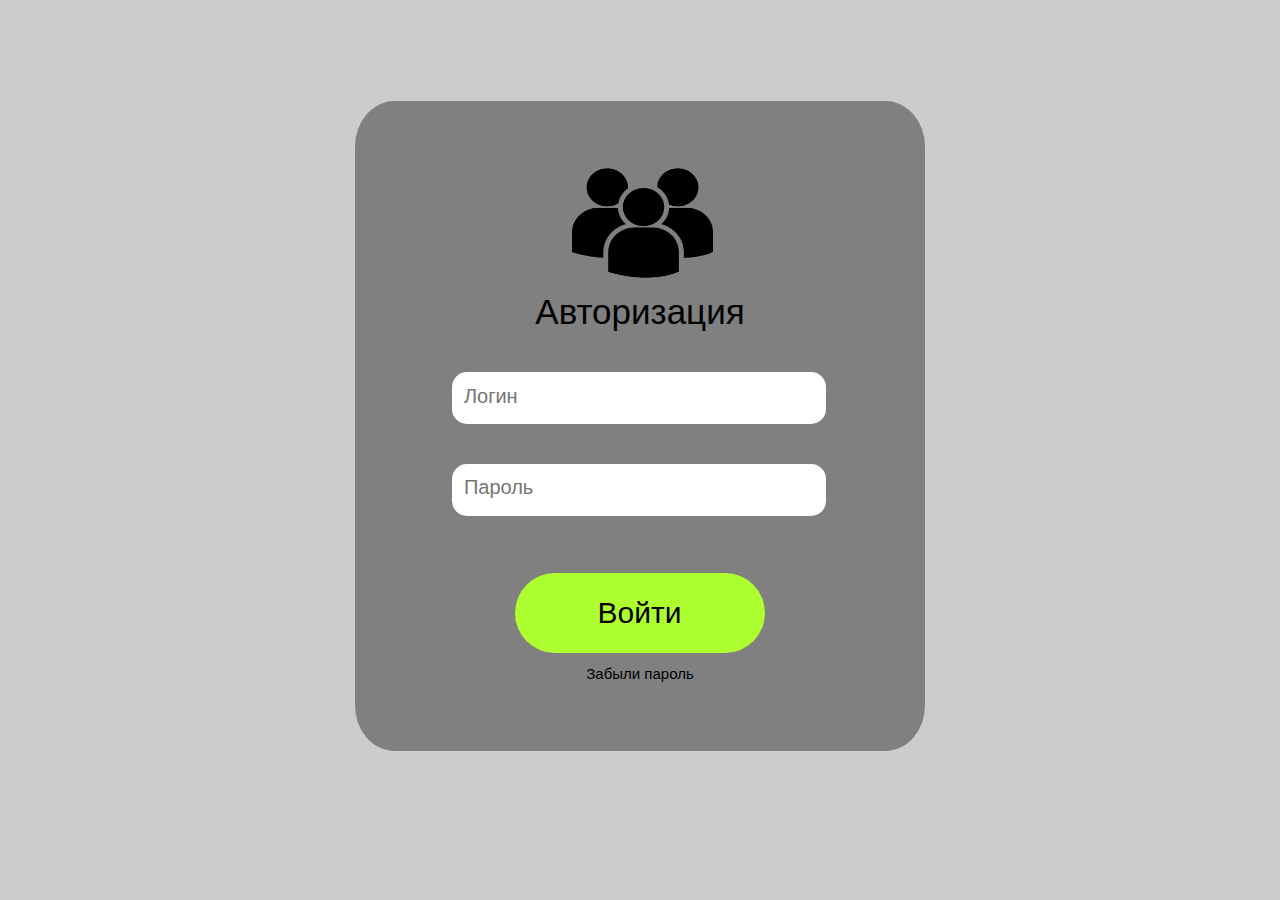
<file: kurs/kurs/avt.html>
<!DOCTYPE html>
<html lang="en">
<head>
    <meta charset="UTF-8">
    <meta name="viewport" content="width=device-width, initial-scale=1.0">
    <link href="style3.css" rel="stylesheet">
    <title>Document</title>
</head>
<body>
    <div class="back">
        <div id="iconka">
            <img src="images/imga.png" width="40%" height="130px">
        </div>
        <div id="text">
            Авторизация
        </div>
        <div id="input">
            <input type="text" id="name" name="name" placeholder="Логин"/>
        </div>
        <div id="input">
            <input type="text" id="name" name="name" placeholder="Пароль"/>
        </div>
            <button type="button" class="button">
                Войти
            </button>
            <div id="t2">
            <button type="button" onclick="location.href='vost.html'" class="button2">
                Забыли пароль
            </button>
        </div>
    </div>
</body>
</html>
</file>
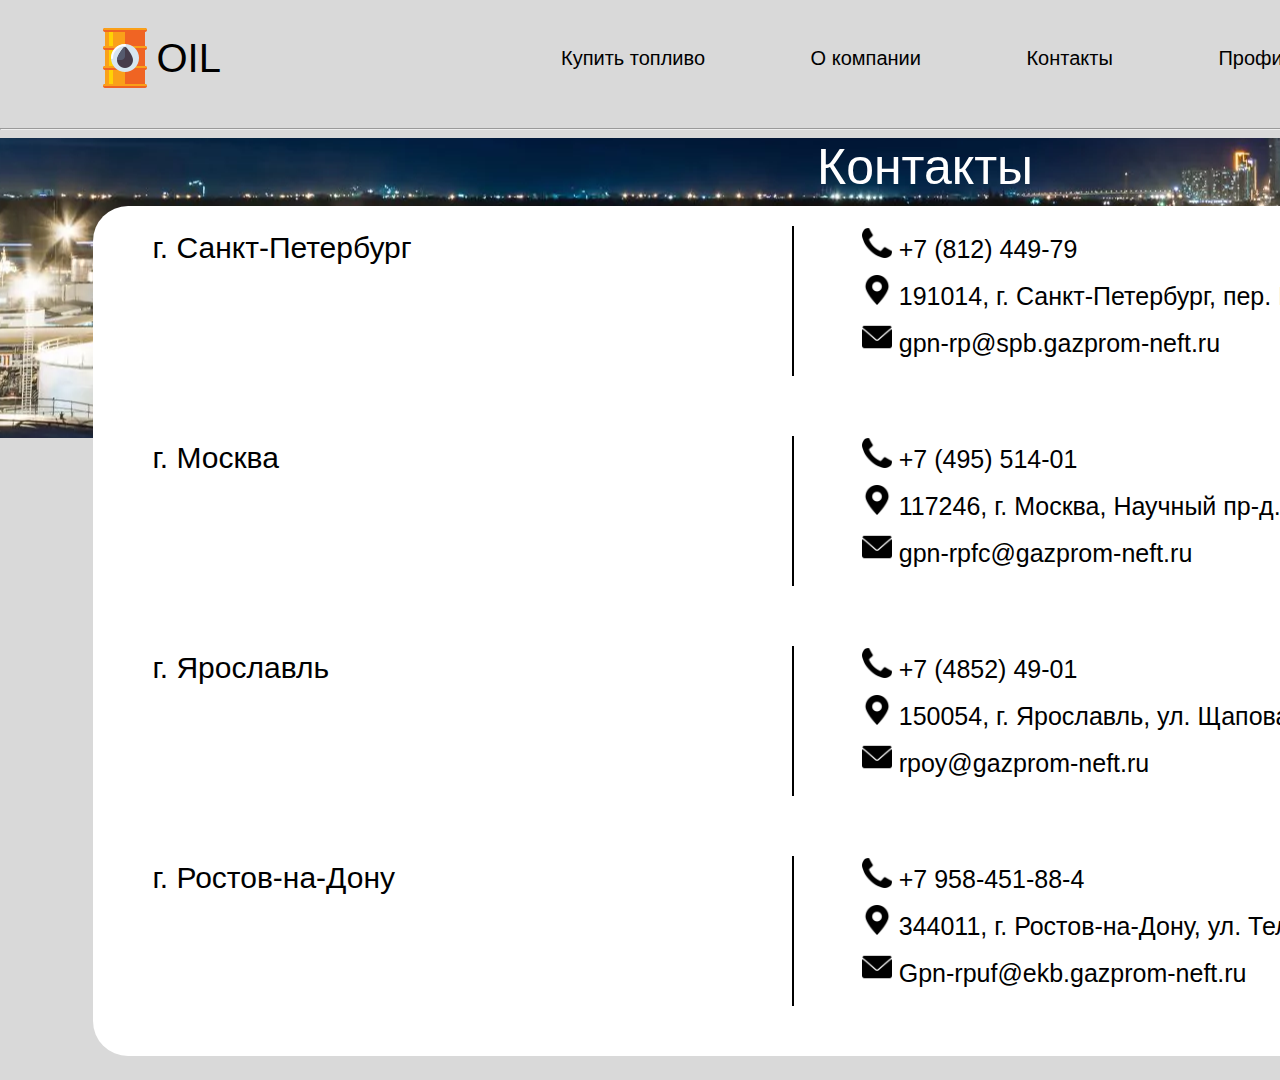
<file: kurs/kurs/kontakt.html>
<!DOCTYPE html>
<html lang="en">
<head>
    <meta charset="UTF-8">
    <meta name="viewport" content="width=device-width, initial-scale=1.0">
    <link rel="stylesheet" href="style2.css">
    <title>OIL</title>
</head>
<body>
    <div class="header">
        <div id="logo">
            <img src="images/oil.png">
            <div id="text">
                <a href="index.html">OIL</a>
            </div>
        </div>
        <div id="nav">
            <a href="index.html">Купить топливо</a>
            <a href="index.html">О компании</a>
            <a href="index2.html">Контакты</a>
            <a href="#">Профиль</a>
        </div>
        <div id="buttons">
            <button id="button" onclick="location.href='avt.html'">Войти</button>
        </div>
        <div id="buttons2">
            <button id="button2" onclick="location.href='reg.html'">Зарегистрироваться</button>
        </div>
    </div>
    <hr width="100%">
    <div class="content">
        <div class="textcont">
            Контакты
            <div class="cont">
                <div class="gorod">
                    <div class="t1">
                    г. Санкт-Петербург
                    </div>
                    <div class= "vertical"></div>
                    <div class="inf">
                        <span><img src="images/tel.png" width="30px" height="30px"> +7 (812) 449-79</span>
                        <span><img src="images/addres.png" width="30px" height="30px"> 191014, г. Санкт-Петербург, пер. Виленский,
                            дом 14 литера А</span>
                        <span><img src="images/pochta.png" width="30px" height="30px"> gpn-rp@spb.gazprom-neft.ru</span>
                    </div>
                </div>
                <div class="gorod">
                    <div class="t1">
                        г. Москва
                        </div>
                    <div class= "vertical"></div>
                    <div class="inf">
                        <span><img src="images/tel.png" width="30px" height="30px"> +7 (495) 514-01</span>
                        <span><img src="images/addres.png" width="30px" height="30px"> 117246, г. Москва, Научный пр-д., д. 17 БЦ «9 Акров»</span>
                        <span><img src="images/pochta.png" width="30px" height="30px"> gpn-rpfc@gazprom-neft.ru</span>
                    </div>
                </div>
                <div class="gorod">
                    <div class="t1">
                        г. Ярославль
                        </div>
                    <div class= "vertical"></div>
                    <div class="inf">
                        <span><img src="images/tel.png" width="30px" height="30px"> +7 (4852) 49-01</span>
                        <span><img src="images/addres.png" width="30px" height="30px"> 150054, г. Ярославль, ул. Щапова, дом 20</span>
                        <span><img src="images/pochta.png" width="30px" height="30px"> rpoy@gazprom-neft.ru</span>
                    </div>
                </div>
                <div class="gorod">
                    <div class="t1">
                        г. Ростов-на-Дону
                        </div>
                    <div class= "vertical"></div>
                    <div class="inf">
                        <span><img src="images/tel.png" width="30px" height="30px"> +7 958-451-88-4</span>
                        <span><img src="images/addres.png" width="30px" height="30px"> 344011, г. Ростов-на-Дону, ул. Тельмана, 21</span>
                        <span><img src="images/pochta.png" width="30px" height="30px"> Gpn-rpuf@ekb.gazprom-neft.ru</span>
                    </div>
                </div>
            </div>
        </div>
    </div>
</body>
</html>
</file>
<file: kurs/style.css>
body {
    background-color: #D9D9D9;
}
.header {
    width: 100%;
    height: 120px;
    background-color: #D9D9D9;
    
    top: 0;
    left: 0;
}
#logo {
    padding-top: 26px;
    padding-left: 5%;
    float: left;
}
#text {
    float: right;
    font-family: Arial, Helvetica, sans-serif;
    font-size: 40px;
    padding-top: 10px;
    margin-left: -50px;
}
#nav {
    font-size: 20px;
    font-family: Arial, Helvetica, sans-serif;
    padding-top: 47px;
    float: left;
    margin-left: 240px;
}
a {
    margin: 0 50px;
    text-decoration: none;
    color: black;
}
#buttons {
    float: left;
    padding-top: 30px;
    padding-left: 40px;
}
#button {
    background-color: #ADA6A6;
    border-radius: 27px;
    width: 120px;
    height: 60px;
    font-size: 20px;
    cursor: pointer;
}
#buttons2 {
    float: left;
    padding-top: 30px;
    padding-left: 20px;
}
#button2 {
    background-color: #ADA6A6;
    border-radius: 27px;
    height: 60px;
    font-size: 20px;
    width: 250px;
    cursor: pointer;
}
.content {
    float: left;
    width: 50%;
}
.text2 {
    float: left;
    font-size: 90px;
    font-family: Arial, Helvetica, sans-serif;
    padding-top: 100px;
    padding-left: 60px;
    width: 80%;
}
.text3 {
    font-size: 40px;
    font-family: Arial, Helvetica, sans-serif;
    float: left;
    padding-left: 60px;
    color: #636363;
    padding-top: 10px;
}
.img1 {
    float: right;
}
#buttons3 {
    float: left;
    padding-top: 80px;
    padding-left: 60px;
}
#button3 {
    background-color: #9CF885;
    border-radius: 27px;
    height: 80px;
    font-size: 40px;
    width: 350px;
    cursor: pointer;
}
.pokup {
    margin: auto;
    width: 80%;
    height: 650px;
    background-color: white;
    margin-top: 60px;
    border-radius: 35px;
} 
#pok1 {
    background-color: #D9D9D9;
    width: 20%;
    height: 400px;
    margin-left: 58px;
    margin-top: 80px;
    border-radius: 45px;
    float: left;
}
#text4 {
    text-align: center;
    font-size: 50px;
    font-family: Arial, Helvetica, sans-serif;
    padding-top: 80px;
}
.ic {
    border-radius: 100px;
    background-color: white;
    margin-top: 30px;
    margin-right: 30px;
    float: right;
    width: 80px;
    height: 80px;
}
.texta {
    float: left;
    font-size: 40px;
    font-family: Arial, Helvetica, sans-serif;
    padding-top: 270px;
    margin-left: 25px;
    width: 40px;
    height: 30px;
}
.png {
    margin-top: 17px;
    margin-left: 17px;
}
#name {
    width: 70%;
    height: 80px;
    margin-left: 10%;
    margin-top: 4%;
    border: 0px;
    border-radius:  15px 15px 15px 15px;
    float: left;
}
#buttons4 {
    
    padding-top: 4%;
    padding-left: 0px;
}
#button4 {
    background-color: #9CF885;
    border-radius: 15px;
    height: 60px;
    font-size: 20px;
    width: 180px;
    height: 80px;
    cursor: pointer;
}
::placeholder {
    font-size: 30px;
    padding-top: 20px;
}
.okomp {
    padding-top: 70px;
    font-size: 70px;
    font-family: Arial, Helvetica, sans-serif;
    text-align: center;
}
.otext {
    width: 65%;
    height: 300px;
    float: left;
    font-size: 40px;
    font-family: Arial, Helvetica, sans-serif;
    margin-top: 50px;
    margin-left: 30px;
}
.img2 {
    width: 30%;
    height: 300px;
    float: right;
    margin-top: 50px;
}
#img2 {
    border-radius: 200px 0px 0px 200px;
}
.o1 {

}
.o2 {
    float: left;
}
.otext2 {
    width: 70%;
    height: 300px;
    float: right;
    font-size: 40px;
    font-family: Arial, Helvetica, sans-serif;
    margin-top: 100px;
}
.img3 {
    width: 30%;
    height: 300px;
    float: left;
    margin-top: 50px;
}
#img3 {
    border-radius: 0px 200px 200px 0px;
}
footer {
    background-color: #333;
    color: #fff;
    text-align: center;
    padding: 10px 0;
    position: fixed;
    bottom: 0;
    width: 100%;
    left: 0;
}
</file>
<file: kurs/kurs/style.css>
body {
    background-color: #D9D9D9;
    width: 1850px;
    height: 1080px;
    margin: auto;
}
.header {
    width: 100%;
    height: 120px;
    background-color: #D9D9D9;
}
#logo {
    padding-top: 26px;
    padding-left: 5%;
    float: left;
}
#text {
    float: right;
    font-family: Arial, Helvetica, sans-serif;
    font-size: 40px;
    padding-top: 10px;
    margin-left: -50px;
}
#nav {
    font-size: 20px;
    font-family: Arial, Helvetica, sans-serif;
    padding-top: 47px;
    float: left;
    margin-left: 240px;
}
a {
    margin: 0 50px;
    text-decoration: none;
    color: black;
}
#buttons {
    float: left;
    padding-top: 30px;
    padding-left: 40px;
}
#button {
    background-color: #ADA6A6;
    border-radius: 27px;
    width: 120px;
    height: 60px;
    font-size: 20px;
    cursor: pointer;
}
#buttons2 {
    float: left;
    padding-top: 30px;
    padding-left: 20px;
}
#button2 {
    background-color: #ADA6A6;
    border-radius: 27px;
    height: 60px;
    font-size: 20px;
    width: 250px;
    cursor: pointer;
}
.content {
    float: left;
    width: 50%;
}
.text2 {
    float: left;
    font-size: 90px;
    font-family: Arial, Helvetica, sans-serif;
    padding-top: 100px;
    padding-left: 60px;
    width: 80%;
}
.text3 {
    font-size: 40px;
    font-family: Arial, Helvetica, sans-serif;
    float: left;
    padding-left: 60px;
    color: #636363;
    padding-top: 10px;
}
.img1 {
    float: right;
    top: 0;
}
#buttons3 {
    float: left;
    padding-top: 80px;
    padding-left: 60px;
}
#button3 {
    background-color: #9CF885;
    border-radius: 27px;
    height: 80px;
    font-size: 40px;
    width: 350px;
    cursor: pointer;
}
.pokup {
    margin: auto;
    width: 80%;
    height: 650px;
    background-color: white;
    margin-top: 60px;
    border-radius: 35px;
} 
#pok1 {
    background-color: #D9D9D9;
    width: 20%;
    height: 400px;
    margin-left: 58px;
    margin-top: 80px;
    border-radius: 45px;
    float: left;
}
#text4 {
    text-align: center;
    font-size: 50px;
    font-family: Arial, Helvetica, sans-serif;
    padding-top: 80px;
}
.ic {
    border-radius: 100px;
    background-color: white;
    margin-top: 30px;
    margin-right: 30px;
    float: right;
    width: 80px;
    height: 80px;
}
.texta {
    float: left;
    font-size: 40px;
    font-family: Arial, Helvetica, sans-serif;
    padding-top: 270px;
    margin-left: 25px;
    width: 40px;
    height: 30px;
}
.png {
    margin-top: 17px;
    margin-left: 17px;
}
#name {
    width: 70%;
    height: 80px;
    margin-left: 10%;
    margin-top: 4%;
    border: 0px;
    border-radius:  15px 15px 15px 15px;
    float: left;
}
#buttons4 {
    
    padding-top: 4%;
    padding-left: 0px;
}
#button4 {
    background-color: #9CF885;
    border-radius: 15px;
    height: 60px;
    font-size: 20px;
    width: 180px;
    height: 80px;
}
::placeholder {
    font-size: 30px;
    padding-top: 20px;
}
.okomp {
    padding-top: 70px;
    font-size: 70px;
    font-family: Arial, Helvetica, sans-serif;
    text-align: center;
}
.otext {
    width: 65%;
    height: 300px;
    float: left;
    font-size: 40px;
    font-family: Arial, Helvetica, sans-serif;
    margin-top: 50px;
    margin-left: 30px;
}
.img2 {
    width: 30%;
    height: 300px;
    float: right;
    margin-top: 50px;
}
#img2 {
    border-radius: 200px 0px 0px 200px;
}
.o1 {

}
.o2 {
    float: left;
}
.otext2 {
    width: 70%;
    height: 300px;
    float: right;
    font-size: 40px;
    font-family: Arial, Helvetica, sans-serif;
    margin-top: 100px;
}
.img3 {
    width: 30%;
    height: 300px;
    float: left;
    margin-top: 50px;
}
#img3 {
    border-radius: 0px 200px 200px 0px;
}
footer {
    background-color: #333;
    color: #fff;
    text-align: center;
    padding: 10px 0;
    position: fixed;
    bottom: 0;
    width: 100%;
    left: 0;
}
</file>
<file: kurs/style3.css>
body {
    background-color: #cccccc;
    overflow: scroll;
}
.back {
    background-color: gray;
    margin-left: auto;
    margin-right: auto;
    margin-top: 8%;
    width: 570px;
    height: 650px;
    border-radius: 7%;
}
#iconka {
    padding-left: 38%;
    padding-top: 10%;
}
#text {
    font-family: Arial, Helvetica, sans-serif, Bold;
    font-size: 35px;
    text-align: center;
}
#name {
    width: 370px;
    height: 50px;
    margin-left: 17%;
    margin-top: 7%;
    border: 0px;
    border-radius:  15px 15px 15px 15px;
}
.button {
    background-color: greenyellow;
    margin-left: 28%;
    margin-top: 10%;
    width: 250px;
    height: 80px;
    font-family: Arial, Helvetica, sans-serif;
    font-size: 30px;
    border: 0px;
    border-radius:  40px 40px 40px 40px;
}
::placeholder {
    font-size: 20px;
    padding-left: 10px;
}
.button2 {
    font-size: 15px;
    background: transparent;
    border: 0px;
    text-align: center;
}
#t2 {
    text-align: center;
    margin-top: 2%;
}
</file>
<file: kurs/style2.css>
body {
    background-color: #D9D9D9;
}
.header {
    width: 100%;
    height: 120px;
    background-color: #D9D9D9;
    left: 0;
    top: 0;
}
#logo {
    padding-top: 26px;
    padding-left: 5%;
    float: left;
}
#text {
    float: right;
    font-family: Arial, Helvetica, sans-serif;
    font-size: 40px;
    padding-top: 10px;
    margin-left: -50px;
}
#nav {
    font-size: 20px;
    font-family: Arial, Helvetica, sans-serif;
    padding-top: 47px;
    float: left;
    margin-left: 240px;
}
a {
    margin: 0 50px;
    text-decoration: none;
    color: black;
}
#buttons {
    float: left;
    padding-top: 30px;
    padding-left: 40px;
}
#button {
    background-color: #ADA6A6;
    border-radius: 27px;
    width: 120px;
    height: 60px;
    font-size: 20px;
    cursor: pointer;
}
#buttons2 {
    float: left;
    padding-top: 30px;
    padding-left: 20px;
}
#button2 {
    background-color: #ADA6A6;
    border-radius: 27px;
    height: 60px;
    font-size: 20px;
    width: 250px;
    cursor: pointer;
}
.textcont {
    background: url(images/baze.webp);
    width: 100%;
    height: 300px;
    background-position: center;
    font-size: 50px;
    text-align: center;
    font-family: Arial, Helvetica, sans-serif;
    color: white;
}
.cont {
    margin: auto;
    width: 90%;
    height: 850px;
    background-color: white;
    border-radius: 35px;
}
.gorod {
    width: 96%;
    height: 200px;
    margin-top: 10px;
}
.inf {
    width: 55%;
    height: 100px;
    color: black;
    float: right;
    text-align: left;
    font-size: 25px;
    padding-top: 20px;
}
.vertical {
    border-left: 2px solid black;
    height: 150px;
    float: left;
    margin-top: 20px;
}
.t1 {
    color: black;
    text-align: left;
    margin-top: 5px;
    font-size: 30px;
    padding-left: 60px;
    padding-top: 20px;
    width: 40%;
    float: left;
}
span {
    display: block;
    line-height: 47px;
    margin-left: 50px;
}
footer {
    background-color: #333;
    color: #fff;
    text-align: center;
    padding: 10px 0;
    position: fixed;
    bottom: 0;
    width: 100%;
    left: 0;
}
</file>
<file: kurs/style10.css>
body {
    background-color: #D9D9D9;
}
.header {
    width: 100%;
    height: 120px;
    background-color: #D9D9D9;
}
#logo {
    padding-top: 26px;
    padding-left: 5%;
    float: left;
}
#text {
    float: right;
    font-family: Arial, Helvetica, sans-serif;
    font-size: 40px;
    padding-top: 10px;
    margin-left: -50px;
}
#nav {
    font-size: 20px;
    font-family: Arial, Helvetica, sans-serif;
    padding-top: 47px;
    float: left;
    margin-left: 240px;
}
a {
    margin: 0 50px;
    text-decoration: none;
    color: black;
}
#buttons {
    float: left;
    padding-top: 30px;
    padding-left: 40px;
}
#button {
    background-color: #ADA6A6;
    border-radius: 27px;
    width: 120px;
    height: 60px;
    font-size: 20px;
    cursor: pointer;
}
#buttons2 {
    float: left;
    padding-top: 30px;
    padding-left: 20px;
}
#button2 {
    background-color: #ADA6A6;
    border-radius: 27px;
    height: 60px;
    font-size: 20px;
    width: 250px;
    cursor: pointer;
}
.textl {
    width: 100%;
    text-align: center;
    font-size: 40px;
    font-family: Arial, Helvetica, sans-serif;
    margin-top: 20px;
}
.infm {
    margin: auto;
    width: 90%;
    height: 300px;
    margin-top: 20px;
}
.ava {
    width: 20%;
    height: 270px;
    padding-top: 30px;
    float: left;
}
.foto {
    width: 250px;
    height: 250px;
    background-color: white;
    border-radius: 200px;
    margin-left: 40px;
}
span {
    display: block;
    font-size: 20px;
    font-family: Arial, Helvetica, sans-serif;
    line-height: 60px;
}
.fam {
    float: left;
    margin-left: 30px;
    width: 50%;
    height: 270px;
    margin-top: 20px;
}
#s2 {
    display: block;
    font-size: 25px;
}
#s1 {
    font-size: 40px;
}
.buttons2 {
    width: 10%;
    float: right;
    height: 270px;
    margin-right: 200px;
    margin-top: 30px;
}
#button3 {
    width: 300px;
    height: 60px;
    border-radius: 50px;
    border: 0px;
    cursor: pointer;
    background-color: white;
}
#button4 {
    width: 250px;
    height: 60px;
    border-radius: 50px;
    margin-top: 20px;
    border: 0px;
    cursor: pointer;
    background-color: white;
}
</file>
<file: kurs/style4.css>
body {
    background-color: #cccccc;
    overflow: scroll;
}
.back {
    background-color: gray;
    margin-left: auto;
    margin-right: auto;
    margin-top: 8%;
    width: 570px;
    height: 650px;
    border-radius: 7%;
}
#text {
    font-family: Arial, Helvetica, sans-serif, Bold;
    font-size: 35px;
    text-align: center;
    padding-top: 40px;
}
#name {
    width: 370px;
    height: 50px;
    margin-left: 17%;
    margin-top: 4%;
    border: 0px;
    border-radius:  15px 15px 15px 15px;
}
::placeholder {
    font-size: 20px;
    padding-left: 10px;
}
.button {
    background-color: greenyellow;
    margin-left: 21%;
    margin-top: 4%;
    width: 320px;
    height: 80px;
    font-family: Arial, Helvetica, sans-serif;
    font-size: 30px;
    border: 0px;
    border-radius:  40px 40px 40px 40px;
}
</file>
<file: kurs/style6.css>
body {
    background-color: #D9D9D9;
}
.header {
    width: 100%;
    height: 120px;
    background-color: #D9D9D9;
}
#logo {
    padding-top: 26px;
    padding-left: 5%;
    float: left;
}
#text {
    float: right;
    font-family: Arial, Helvetica, sans-serif;
    font-size: 40px;
    padding-top: 10px;
    margin-left: -50px;
}
#nav {
    font-size: 20px;
    font-family: Arial, Helvetica, sans-serif;
    padding-top: 47px;
    float: left;
    margin-left: 240px;
}
a {
    margin: 0 50px;
    text-decoration: none;
    color: black;
}
#buttons {
    float: left;
    padding-top: 30px;
    padding-left: 40px;
}
#button {
    background-color: #ADA6A6;
    border-radius: 27px;
    width: 120px;
    height: 60px;
    font-size: 20px;
    cursor: pointer;
}
#buttons2 {
    float: left;
    padding-top: 30px;
    padding-left: 20px;
}
#button2 {
    background-color: #ADA6A6;
    border-radius: 27px;
    height: 60px;
    font-size: 20px;
    width: 250px;
    cursor: pointer;
}
.texttov {
    width: 100%;
    font-size: 40px;
    font-family: Arial, Helvetica, sans-serif;
    text-align: center;
    margin-top: 30px;
}
.info {
    margin-left: 70px;
    margin-top: 30px;
    width: 50%;
    height: 600px;
    background-color: white;
    border-radius: 35px;
    float: left;
}
.imgt {
    width: 40%;
    height: 600px;
    margin-left: 30px;
    margin-top: 30px;
    float: left;
    background-color: white;
    border-radius: 35px;
}
.text2 {
    font-size: 35px;
    margin-top: 30px;
    margin-left: 30px;
    font-family: Arial, Helvetica, sans-serif;
    width: 80%;
}
.text3 {
    font-size: 35px;
    margin-top: 40px;
    margin-left: 30px;
    font-family: Arial, Helvetica, sans-serif;
    width: 80%;
}
span {
    display: block;
}
.button3 {
background-color: greenyellow;
    margin-left: 30px;
    margin-top: 40px;
    width: 250px;
    height: 80px;
    font-family: Arial, Helvetica, sans-serif;
    font-size: 30px;
    border: 0px;
    border-radius:  40px 40px 40px 40px;
    cursor: pointer;
}
.imgt {
    background: url(images/dizel.jpeg);
    background-position: center;
}
</file>
<file: kurs/style7.css>
body {
    background-color: #D9D9D9;
}
.header {
    width: 100%;
    height: 120px;
    background-color: #D9D9D9;
}
#logo {
    padding-top: 26px;
    padding-left: 5%;
    float: left;
}
#text {
    float: right;
    font-family: Arial, Helvetica, sans-serif;
    font-size: 40px;
    padding-top: 10px;
    margin-left: -50px;
}
#nav {
    font-size: 20px;
    font-family: Arial, Helvetica, sans-serif;
    padding-top: 47px;
    float: left;
    margin-left: 240px;
}
a {
    margin: 0 50px;
    text-decoration: none;
    color: black;
}
#buttons {
    float: left;
    padding-top: 30px;
    padding-left: 40px;
}
#button {
    background-color: #ADA6A6;
    border-radius: 27px;
    width: 120px;
    height: 60px;
    font-size: 20px;
    cursor: pointer;
}
#buttons2 {
    float: left;
    padding-top: 30px;
    padding-left: 20px;
}
#button2 {
    background-color: #ADA6A6;
    border-radius: 27px;
    height: 60px;
    font-size: 20px;
    width: 250px;
    cursor: pointer;
}
.texttov {
    width: 100%;
    font-size: 40px;
    font-family: Arial, Helvetica, sans-serif;
    text-align: center;
    margin-top: 30px;
}
.info {
    margin-left: 70px;
    margin-top: 30px;
    width: 50%;
    height: 600px;
    background-color: white;
    border-radius: 35px;
    float: left;
}
.imgt {
    width: 40%;
    height: 600px;
    margin-left: 30px;
    margin-top: 30px;
    float: left;
    background-color: white;
    border-radius: 35px;
}
.text2 {
    font-size: 35px;
    margin-top: 30px;
    margin-left: 30px;
    font-family: Arial, Helvetica, sans-serif;
    width: 80%;
}
.text3 {
    font-size: 35px;
    margin-top: 40px;
    margin-left: 30px;
    font-family: Arial, Helvetica, sans-serif;
    width: 80%;
}
span {
    display: block;
}
.button3 {
background-color: greenyellow;
    margin-left: 30px;
    margin-top: 40px;
    width: 250px;
    height: 80px;
    font-family: Arial, Helvetica, sans-serif;
    font-size: 30px;
    border: 0px;
    border-radius:  40px 40px 40px 40px;
    cursor: pointer;
}
.imgt {
    background: url(images/benzin.jpg);
    background-position: center;
}
</file>
<file: kurs/style8.css>
body {
    background-color: #D9D9D9;
}
.header {
    width: 100%;
    height: 120px;
    background-color: #D9D9D9;
}
#logo {
    padding-top: 26px;
    padding-left: 5%;
    float: left;
}
#text {
    float: right;
    font-family: Arial, Helvetica, sans-serif;
    font-size: 40px;
    padding-top: 10px;
    margin-left: -50px;
}
#nav {
    font-size: 20px;
    font-family: Arial, Helvetica, sans-serif;
    padding-top: 47px;
    float: left;
    margin-left: 240px;
}
a {
    margin: 0 50px;
    text-decoration: none;
    color: black;
}
#buttons {
    float: left;
    padding-top: 30px;
    padding-left: 40px;
}
#button {
    background-color: #ADA6A6;
    border-radius: 27px;
    width: 120px;
    height: 60px;
    font-size: 20px;
    cursor: pointer;
}
#buttons2 {
    float: left;
    padding-top: 30px;
    padding-left: 20px;
}
#button2 {
    background-color: #ADA6A6;
    border-radius: 27px;
    height: 60px;
    font-size: 20px;
    width: 250px;
    cursor: pointer;
}
.texttov {
    width: 100%;
    font-size: 40px;
    font-family: Arial, Helvetica, sans-serif;
    text-align: center;
    margin-top: 30px;
}
.info {
    margin-left: 70px;
    margin-top: 30px;
    width: 50%;
    height: 600px;
    background-color: white;
    border-radius: 35px;
    float: left;
}
.imgt {
    width: 40%;
    height: 600px;
    margin-left: 30px;
    margin-top: 30px;
    float: left;
    background-color: white;
    border-radius: 35px;
}
.text2 {
    font-size: 35px;
    margin-top: 30px;
    margin-left: 30px;
    font-family: Arial, Helvetica, sans-serif;
    width: 80%;
}
.text3 {
    font-size: 35px;
    margin-top: 40px;
    margin-left: 30px;
    font-family: Arial, Helvetica, sans-serif;
    width: 80%;
}
span {
    display: block;
}
.button3 {
background-color: greenyellow;
    margin-left: 30px;
    margin-top: 40px;
    width: 250px;
    height: 80px;
    font-family: Arial, Helvetica, sans-serif;
    font-size: 30px;
    border: 0px;
    border-radius:  40px 40px 40px 40px;
    cursor: pointer;
}
.imgt {
    background: url(images/maslo1.jpg);
    background-position: center;
}
</file>
<file: kurs/style9.css>
body {
    background-color: #D9D9D9;
}
.header {
    width: 100%;
    height: 120px;
    background-color: #D9D9D9;
}
#logo {
    padding-top: 26px;
    padding-left: 5%;
    float: left;
}
#text {
    float: right;
    font-family: Arial, Helvetica, sans-serif;
    font-size: 40px;
    padding-top: 10px;
    margin-left: -50px;
}
#nav {
    font-size: 20px;
    font-family: Arial, Helvetica, sans-serif;
    padding-top: 47px;
    float: left;
    margin-left: 240px;
}
a {
    margin: 0 50px;
    text-decoration: none;
    color: black;
}
#buttons {
    float: left;
    padding-top: 30px;
    padding-left: 40px;
}
#button {
    background-color: #ADA6A6;
    border-radius: 27px;
    width: 120px;
    height: 60px;
    font-size: 20px;
    cursor: pointer;
}
#buttons2 {
    float: left;
    padding-top: 30px;
    padding-left: 20px;
}
#button2 {
    background-color: #ADA6A6;
    border-radius: 27px;
    height: 60px;
    font-size: 20px;
    width: 250px;
    cursor: pointer;
}
.texttov {
    width: 100%;
    font-size: 40px;
    font-family: Arial, Helvetica, sans-serif;
    text-align: center;
    margin-top: 30px;
}
.info {
    margin-left: 70px;
    margin-top: 30px;
    width: 50%;
    height: 600px;
    background-color: white;
    border-radius: 35px;
    float: left;
}
.imgt {
    width: 40%;
    height: 600px;
    margin-left: 30px;
    margin-top: 30px;
    float: left;
    background-color: white;
    border-radius: 35px;
}
.text2 {
    font-size: 35px;
    margin-top: 30px;
    margin-left: 30px;
    font-family: Arial, Helvetica, sans-serif;
    width: 80%;
}
.text3 {
    font-size: 35px;
    margin-top: 40px;
    margin-left: 30px;
    font-family: Arial, Helvetica, sans-serif;
    width: 80%;
}
span {
    display: block;
}
.button3 {
background-color: greenyellow;
    margin-left: 30px;
    margin-top: 40px;
    width: 250px;
    height: 80px;
    font-family: Arial, Helvetica, sans-serif;
    font-size: 30px;
    border: 0px;
    border-radius:  40px 40px 40px 40px;
    cursor: pointer;
}
.imgt {
    background: url(images/kerosin.jpg);
    background-position: center;
}
</file>
<file: kurs/style5.css>
body {
    background-color: #D9D9D9;
}
.text {
    font-size: 40px;
    font-family: Arial, Helvetica, sans-serif;
    text-align: center;
    color: black;
    margin-top: 30px;
}
.main {
    background-color: #A5A5A5;
    margin: auto;
    width: 60%;
    height: 650px;
    border-radius: 35px;
    margin-top: 70px;
    padding-left: 50px;
}
.text2 {
    width: 100%;
    font-size: 50px;
    font-family: Arial, Helvetica, sans-serif;
    text-align: left;
    color: black;
    padding-top: 40px;
}
.text3 {
    width: 80%;
    font-size: 35px;
    font-family: Arial, Helvetica, sans-serif;
    text-align: left;
    color: black;
    margin-top: 60px;
}
#mail {
    width: 500px;
    height: 60px;
    margin-top: 50px;
    border: 0px;
    border-radius:  15px 15px 15px 15px;
}
::placeholder {
    font-size: 30px;
    margin-top: 20px;
    margin-left: 10px;
}
.button {
background-color: greenyellow;
    margin-top: 70px;
    width: 300px;
    height: 100px;
    font-family: Arial, Helvetica, sans-serif;
    font-size: 30px;
    border: 0px;
    border-radius:  70px 70px 70px 70px;
    cursor: pointer;
}
</file>
<file: kurs/kurs/style3.css>
body {
    background-color: #cccccc;
    overflow: scroll;
}
.back {
    background-color: gray;
    margin-left: auto;
    margin-right: auto;
    margin-top: 8%;
    width: 570px;
    height: 650px;
    border-radius: 7%;
}
#iconka {
    padding-left: 38%;
    padding-top: 10%;
}
#text {
    font-family: Arial, Helvetica, sans-serif, Bold;
    font-size: 35px;
    text-align: center;
}
#name {
    width: 370px;
    height: 50px;
    margin-left: 17%;
    margin-top: 7%;
    border: 0px;
    border-radius:  15px 15px 15px 15px;
}
.button {
    background-color: greenyellow;
    margin-left: 28%;
    margin-top: 10%;
    width: 250px;
    height: 80px;
    font-family: Arial, Helvetica, sans-serif;
    font-size: 30px;
    border: 0px;
    border-radius:  40px 40px 40px 40px;
    cursor: pointer;
}
::placeholder {
    font-size: 20px;
    padding-left: 10px;
}
.button2 {
    font-size: 15px;
    background: transparent;
    border: 0px;
    text-align: center;
    cursor: pointer;
}
#t2 {
    text-align: center;
    margin-top: 2%;
}
</file>
<file: kurs/kurs/style2.css>
body {
    background-color: #D9D9D9;
    width: 1850px;
    height: 1080px;
    margin: auto;
}
.header {
    width: 100%;
    height: 120px;
    background-color: #D9D9D9;
    left: 0;
    top: 0;
}
#logo {
    padding-top: 26px;
    padding-left: 5%;
    float: left;
}
#text {
    float: right;
    font-family: Arial, Helvetica, sans-serif;
    font-size: 40px;
    padding-top: 10px;
    margin-left: -50px;
}
#nav {
    font-size: 20px;
    font-family: Arial, Helvetica, sans-serif;
    padding-top: 47px;
    float: left;
    margin-left: 240px;
}
a {
    margin: 0 50px;
    text-decoration: none;
    color: black;
}
#buttons {
    float: left;
    padding-top: 30px;
    padding-left: 40px;
}
#button {
    background-color: #ADA6A6;
    border-radius: 27px;
    width: 120px;
    height: 60px;
    font-size: 20px;
    cursor: pointer;
}
#buttons2 {
    float: left;
    padding-top: 30px;
    padding-left: 20px;
}
#button2 {
    background-color: #ADA6A6;
    border-radius: 27px;
    height: 60px;
    font-size: 20px;
    width: 250px;
    cursor: pointer;
}
.textcont {
    background: url(images/baze.webp);
    width: 100%;
    height: 300px;
    background-position: center;
    font-size: 50px;
    text-align: center;
    font-family: Arial, Helvetica, sans-serif;
    color: white;
}
.cont {
    margin: auto;
    width: 90%;
    height: 850px;
    background-color: white;
    border-radius: 35px;
}
.gorod {
    width: 96%;
    height: 200px;
    margin-top: 10px;
}
.inf {
    width: 55%;
    height: 100px;
    color: black;
    float: right;
    text-align: left;
    font-size: 25px;
    padding-top: 20px;
}
.vertical {
    border-left: 2px solid black;
    height: 150px;
    float: left;
    margin-top: 20px;
}
.t1 {
    color: black;
    text-align: left;
    margin-top: 5px;
    font-size: 30px;
    padding-left: 60px;
    padding-top: 20px;
    width: 40%;
    float: left;
}
span {
    display: block;
    line-height: 47px;
    margin-left: 50px;
}
</file>
